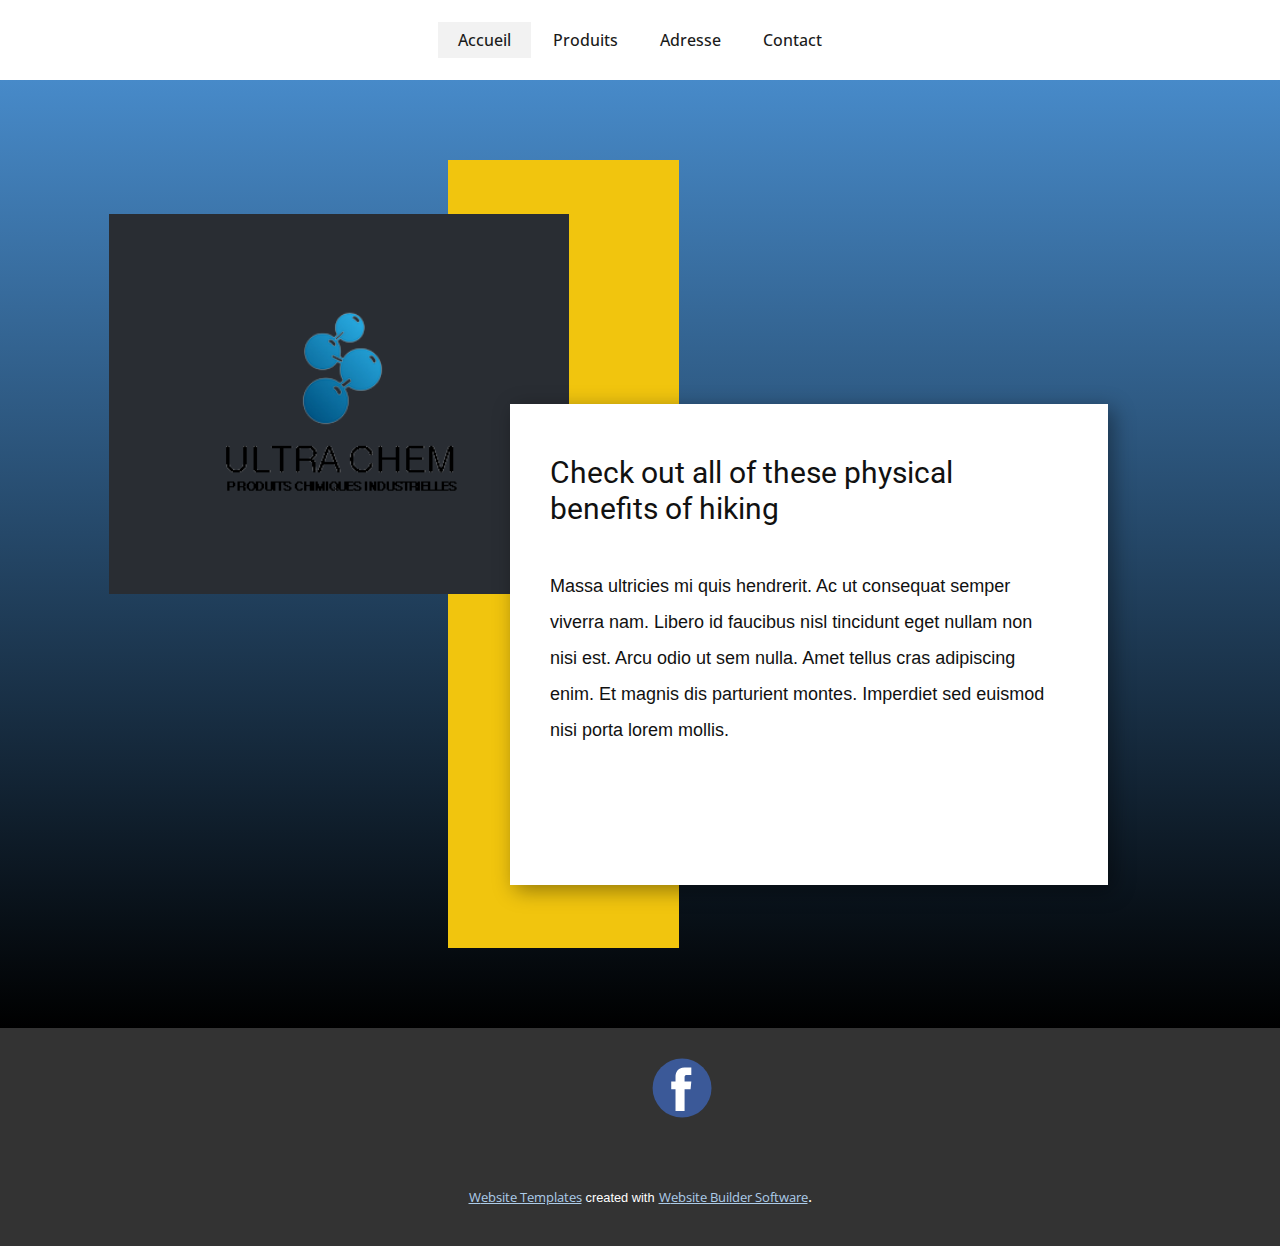
<file: index.html>
<!DOCTYPE html>
<html style="font-size: 16px;">
  <head>
    <meta name="viewport" content="width=device-width, initial-scale=1.0">
    <meta charset="utf-8">
    <meta name="keywords" content="ULTRACHEM">
    <meta name="description" content="">
    <meta name="page_type" content="np-template-header-footer-from-plugin">
    <title>Accueil</title>
    <link rel="stylesheet" href="nicepage.css" media="screen">
<link rel="stylesheet" href="Accueil.css" media="screen">
    <script class="u-script" type="text/javascript" src="jquery.js" defer=""></script>
    <script class="u-script" type="text/javascript" src="nicepage.js" defer=""></script>
    <meta name="generator" content="Nicepage 3.19.4, nicepage.com">
    <link id="u-theme-google-font" rel="stylesheet" href="https://fonts.googleapis.com/css?family=Roboto:100,100i,300,300i,400,400i,500,500i,700,700i,900,900i|Open+Sans:300,300i,400,400i,600,600i,700,700i,800,800i">
    
    
    <script type="application/ld+json">{
		"@context": "http://schema.org",
		"@type": "Organization",
		"name": "",
		"sameAs": [
				"https://www.facebook.com/ULTRA-CHEM-105262901746393"
		]
}</script>
    <meta name="theme-color" content="#478ac9">
    <meta property="og:title" content="Accueil">
    <meta property="og:type" content="website">
  </head>
  <body data-home-page="Accueil.html" data-home-page-title="Accueil" class="u-body"><header class="u-clearfix u-header u-header" id="sec-2581"><div class="u-clearfix u-sheet u-valign-middle u-sheet-1">
        <nav class="u-menu u-menu-dropdown u-offcanvas u-menu-1" data-responsive-from="MD">
          <div class="menu-collapse" style="font-size: 1rem; letter-spacing: 0px; font-weight: 500;">
            <a class="u-button-style u-custom-active-border-color u-custom-active-color u-custom-border u-custom-border-color u-custom-borders u-custom-hover-border-color u-custom-hover-color u-custom-left-right-menu-spacing u-custom-padding-bottom u-custom-text-active-color u-custom-text-color u-custom-text-hover-color u-custom-top-bottom-menu-spacing u-nav-link u-text-active-palette-1-base u-text-hover-palette-2-base" href="#" style="font-size: calc(1em + 8px);">
              <svg><use xmlns:xlink="http://www.w3.org/1999/xlink" xlink:href="#menu-hamburger"></use></svg>
              <svg version="1.1" xmlns="http://www.w3.org/2000/svg" xmlns:xlink="http://www.w3.org/1999/xlink"><defs><symbol id="menu-hamburger" viewBox="0 0 16 16" style="width: 16px; height: 16px;"><rect y="1" width="16" height="2"></rect><rect y="7" width="16" height="2"></rect><rect y="13" width="16" height="2"></rect>
</symbol>
</defs></svg>
            </a>
          </div>
          <div class="u-custom-menu u-nav-container">
            <ul class="u-nav u-spacing-2 u-unstyled u-nav-1"><li class="u-nav-item"><a class="u-active-grey-5 u-border-active-palette-1-base u-border-hover-palette-1-base u-border-no-left u-border-no-right u-border-no-top u-button-style u-hover-grey-10 u-nav-link u-text-active-grey-90 u-text-grey-90 u-text-hover-grey-90" href="Accueil.html" style="padding: 10px 20px;">Accueil</a>
</li><li class="u-nav-item"><a class="u-active-grey-5 u-border-active-palette-1-base u-border-hover-palette-1-base u-border-no-left u-border-no-right u-border-no-top u-button-style u-hover-grey-10 u-nav-link u-text-active-grey-90 u-text-grey-90 u-text-hover-grey-90" href="Produits.html" style="padding: 10px 20px;">Produits</a>
</li><li class="u-nav-item"><a class="u-active-grey-5 u-border-active-palette-1-base u-border-hover-palette-1-base u-border-no-left u-border-no-right u-border-no-top u-button-style u-hover-grey-10 u-nav-link u-text-active-grey-90 u-text-grey-90 u-text-hover-grey-90" href="Adresse.html" style="padding: 10px 20px;">Adresse</a>
</li><li class="u-nav-item"><a class="u-active-grey-5 u-border-active-palette-1-base u-border-hover-palette-1-base u-border-no-left u-border-no-right u-border-no-top u-button-style u-hover-grey-10 u-nav-link u-text-active-grey-90 u-text-grey-90 u-text-hover-grey-90" href="Contact.html" style="padding: 10px 20px;">Contact</a>
</li></ul>
          </div>
          <div class="u-custom-menu u-nav-container-collapse">
            <div class="u-black u-container-style u-inner-container-layout u-opacity u-opacity-95 u-sidenav">
              <div class="u-sidenav-overflow">
                <div class="u-menu-close"></div>
                <ul class="u-align-center u-nav u-popupmenu-items u-unstyled u-nav-2"><li class="u-nav-item"><a class="u-button-style u-nav-link" href="Accueil.html" style="padding: 10px 0px;">Accueil</a>
</li><li class="u-nav-item"><a class="u-button-style u-nav-link" href="Produits.html" style="padding: 10px 0px;">Produits</a>
</li><li class="u-nav-item"><a class="u-button-style u-nav-link" href="Adresse.html" style="padding: 10px 0px;">Adresse</a>
</li><li class="u-nav-item"><a class="u-button-style u-nav-link" href="Contact.html" style="padding: 10px 0px;">Contact</a>
</li></ul>
              </div>
            </div>
            <div class="u-black u-menu-overlay u-opacity u-opacity-70"></div>
          </div>
        </nav>
      </div></header>
    <section class="u-clearfix u-gradient u-valign-top-md u-section-1" id="carousel_fb03">
      <div class="u-clearfix u-sheet u-valign-middle-sm u-sheet-1">
        <div class="u-palette-3-base u-shape u-shape-rectangle u-shape-1"></div>
        <div class="u-align-left u-container-style u-group u-palette-5-dark-3 u-group-1">
          <div class="u-container-layout u-valign-middle u-container-layout-1">
            <img class="u-image u-image-default u-image-1" src="images/logo_ultra-removebg-preview.png" alt="" data-image-width="265" data-image-height="169">
          </div>
        </div>
        <div class="u-align-left u-container-style u-group u-white u-group-2">
          <div class="u-container-layout u-container-layout-2">
            <h3 class="u-text u-text-1">Check out all of these physical benefits of hiking</h3>
            <p class="u-text u-text-2">Massa ultricies mi quis hendrerit. Ac ut consequat semper viverra nam. Libero id faucibus nisl tincidunt eget nullam non nisi est. Arcu odio ut sem nulla. Amet tellus cras adipiscing enim. Et magnis dis parturient montes. Imperdiet sed euismod nisi porta lorem mollis.</p>
          </div>
        </div>
      </div>
    </section>
    
    
    <footer class="u-clearfix u-footer u-grey-80" id="sec-1eed"><div class="u-clearfix u-sheet u-valign-middle u-sheet-1">
        <div class="u-align-left u-social-icons u-spacing-64 u-social-icons-1">
          <a class="u-social-url" title="facebook" target="_blank" href="https://www.facebook.com/ULTRA-CHEM-105262901746393"><span class="u-icon u-icon-circle u-social-facebook u-social-icon u-icon-1"><svg class="u-svg-link" preserveAspectRatio="xMidYMin slice" viewBox="0 0 112 112" style=""><use xmlns:xlink="http://www.w3.org/1999/xlink" xlink:href="#svg-0f8c"></use></svg><svg class="u-svg-content" viewBox="0 0 112 112" x="0" y="0" id="svg-0f8c"><circle fill="currentColor" cx="56.1" cy="56.1" r="55"></circle><path fill="#FFFFFF" d="M73.5,31.6h-9.1c-1.4,0-3.6,0.8-3.6,3.9v8.5h12.6L72,58.3H60.8v40.8H43.9V58.3h-8V43.9h8v-9.2
            c0-6.7,3.1-17,17-17h12.5v13.9H73.5z"></path></svg></span>
          </a>
        </div>
      </div></footer>
    <section class="u-backlink u-clearfix u-grey-80">
      <a class="u-link" href="https://nicepage.com/website-templates" target="_blank">
        <span>Website Templates</span>
      </a>
      <p class="u-text">
        <span>created with</span>
      </p>
      <a class="u-link" href="https://nicepage.com/" target="_blank">
        <span>Website Builder Software</span>
      </a>. 
    </section>
  </body>
</html>
</file>
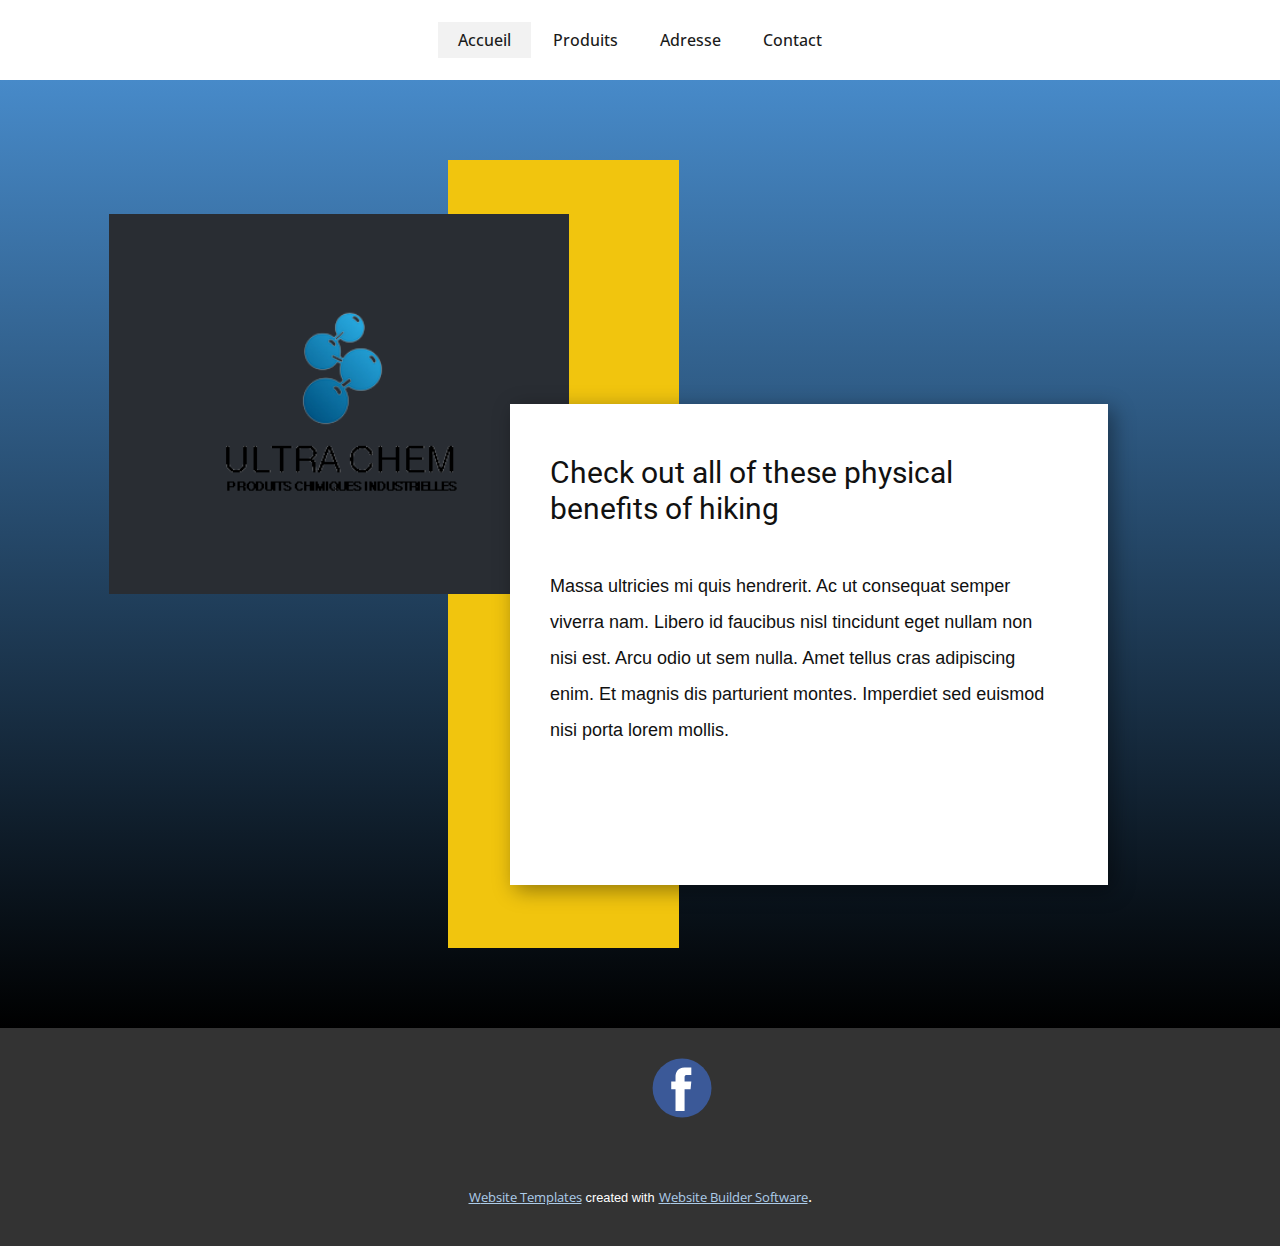
<file: Accueil.html>
<!DOCTYPE html>
<html style="font-size: 16px;">
  <head>
    <meta name="viewport" content="width=device-width, initial-scale=1.0">
    <meta charset="utf-8">
    <meta name="keywords" content="ULTRACHEM">
    <meta name="description" content="">
    <meta name="page_type" content="np-template-header-footer-from-plugin">
    <title>Accueil</title>
    <link rel="stylesheet" href="nicepage.css" media="screen">
<link rel="stylesheet" href="Accueil.css" media="screen">
    <script class="u-script" type="text/javascript" src="jquery.js" defer=""></script>
    <script class="u-script" type="text/javascript" src="nicepage.js" defer=""></script>
    <meta name="generator" content="Nicepage 3.19.4, nicepage.com">
    <link id="u-theme-google-font" rel="stylesheet" href="https://fonts.googleapis.com/css?family=Roboto:100,100i,300,300i,400,400i,500,500i,700,700i,900,900i|Open+Sans:300,300i,400,400i,600,600i,700,700i,800,800i">
    
    
    <script type="application/ld+json">{
		"@context": "http://schema.org",
		"@type": "Organization",
		"name": "",
		"sameAs": [
				"https://www.facebook.com/ULTRA-CHEM-105262901746393"
		]
}</script>
    <meta name="theme-color" content="#478ac9">
    <meta property="og:title" content="Accueil">
    <meta property="og:type" content="website">
  </head>
  <body class="u-body"><header class="u-clearfix u-header u-header" id="sec-2581"><div class="u-clearfix u-sheet u-valign-middle u-sheet-1">
        <nav class="u-menu u-menu-dropdown u-offcanvas u-menu-1" data-responsive-from="MD">
          <div class="menu-collapse" style="font-size: 1rem; letter-spacing: 0px; font-weight: 500;">
            <a class="u-button-style u-custom-active-border-color u-custom-active-color u-custom-border u-custom-border-color u-custom-borders u-custom-hover-border-color u-custom-hover-color u-custom-left-right-menu-spacing u-custom-padding-bottom u-custom-text-active-color u-custom-text-color u-custom-text-hover-color u-custom-top-bottom-menu-spacing u-nav-link u-text-active-palette-1-base u-text-hover-palette-2-base" href="#" style="font-size: calc(1em + 8px);">
              <svg><use xmlns:xlink="http://www.w3.org/1999/xlink" xlink:href="#menu-hamburger"></use></svg>
              <svg version="1.1" xmlns="http://www.w3.org/2000/svg" xmlns:xlink="http://www.w3.org/1999/xlink"><defs><symbol id="menu-hamburger" viewBox="0 0 16 16" style="width: 16px; height: 16px;"><rect y="1" width="16" height="2"></rect><rect y="7" width="16" height="2"></rect><rect y="13" width="16" height="2"></rect>
</symbol>
</defs></svg>
            </a>
          </div>
          <div class="u-custom-menu u-nav-container">
            <ul class="u-nav u-spacing-2 u-unstyled u-nav-1"><li class="u-nav-item"><a class="u-active-grey-5 u-border-active-palette-1-base u-border-hover-palette-1-base u-border-no-left u-border-no-right u-border-no-top u-button-style u-hover-grey-10 u-nav-link u-text-active-grey-90 u-text-grey-90 u-text-hover-grey-90" href="Accueil.html" style="padding: 10px 20px;">Accueil</a>
</li><li class="u-nav-item"><a class="u-active-grey-5 u-border-active-palette-1-base u-border-hover-palette-1-base u-border-no-left u-border-no-right u-border-no-top u-button-style u-hover-grey-10 u-nav-link u-text-active-grey-90 u-text-grey-90 u-text-hover-grey-90" href="Produits.html" style="padding: 10px 20px;">Produits</a>
</li><li class="u-nav-item"><a class="u-active-grey-5 u-border-active-palette-1-base u-border-hover-palette-1-base u-border-no-left u-border-no-right u-border-no-top u-button-style u-hover-grey-10 u-nav-link u-text-active-grey-90 u-text-grey-90 u-text-hover-grey-90" href="Adresse.html" style="padding: 10px 20px;">Adresse</a>
</li><li class="u-nav-item"><a class="u-active-grey-5 u-border-active-palette-1-base u-border-hover-palette-1-base u-border-no-left u-border-no-right u-border-no-top u-button-style u-hover-grey-10 u-nav-link u-text-active-grey-90 u-text-grey-90 u-text-hover-grey-90" href="Contact.html" style="padding: 10px 20px;">Contact</a>
</li></ul>
          </div>
          <div class="u-custom-menu u-nav-container-collapse">
            <div class="u-black u-container-style u-inner-container-layout u-opacity u-opacity-95 u-sidenav">
              <div class="u-sidenav-overflow">
                <div class="u-menu-close"></div>
                <ul class="u-align-center u-nav u-popupmenu-items u-unstyled u-nav-2"><li class="u-nav-item"><a class="u-button-style u-nav-link" href="Accueil.html" style="padding: 10px 0px;">Accueil</a>
</li><li class="u-nav-item"><a class="u-button-style u-nav-link" href="Produits.html" style="padding: 10px 0px;">Produits</a>
</li><li class="u-nav-item"><a class="u-button-style u-nav-link" href="Adresse.html" style="padding: 10px 0px;">Adresse</a>
</li><li class="u-nav-item"><a class="u-button-style u-nav-link" href="Contact.html" style="padding: 10px 0px;">Contact</a>
</li></ul>
              </div>
            </div>
            <div class="u-black u-menu-overlay u-opacity u-opacity-70"></div>
          </div>
        </nav>
      </div></header>
    <section class="u-clearfix u-gradient u-valign-top-md u-section-1" id="carousel_fb03">
      <div class="u-clearfix u-sheet u-valign-middle-sm u-sheet-1">
        <div class="u-palette-3-base u-shape u-shape-rectangle u-shape-1"></div>
        <div class="u-align-left u-container-style u-group u-palette-5-dark-3 u-group-1">
          <div class="u-container-layout u-valign-middle u-container-layout-1">
            <img class="u-image u-image-default u-image-1" src="images/logo_ultra-removebg-preview.png" alt="" data-image-width="265" data-image-height="169">
          </div>
        </div>
        <div class="u-align-left u-container-style u-group u-white u-group-2">
          <div class="u-container-layout u-container-layout-2">
            <h3 class="u-text u-text-1">Check out all of these physical benefits of hiking</h3>
            <p class="u-text u-text-2">Massa ultricies mi quis hendrerit. Ac ut consequat semper viverra nam. Libero id faucibus nisl tincidunt eget nullam non nisi est. Arcu odio ut sem nulla. Amet tellus cras adipiscing enim. Et magnis dis parturient montes. Imperdiet sed euismod nisi porta lorem mollis.</p>
          </div>
        </div>
      </div>
    </section>
    
    
    <footer class="u-clearfix u-footer u-grey-80" id="sec-1eed"><div class="u-clearfix u-sheet u-valign-middle u-sheet-1">
        <div class="u-align-left u-social-icons u-spacing-64 u-social-icons-1">
          <a class="u-social-url" title="facebook" target="_blank" href="https://www.facebook.com/ULTRA-CHEM-105262901746393"><span class="u-icon u-icon-circle u-social-facebook u-social-icon u-icon-1"><svg class="u-svg-link" preserveAspectRatio="xMidYMin slice" viewBox="0 0 112 112" style=""><use xmlns:xlink="http://www.w3.org/1999/xlink" xlink:href="#svg-0f8c"></use></svg><svg class="u-svg-content" viewBox="0 0 112 112" x="0" y="0" id="svg-0f8c"><circle fill="currentColor" cx="56.1" cy="56.1" r="55"></circle><path fill="#FFFFFF" d="M73.5,31.6h-9.1c-1.4,0-3.6,0.8-3.6,3.9v8.5h12.6L72,58.3H60.8v40.8H43.9V58.3h-8V43.9h8v-9.2
            c0-6.7,3.1-17,17-17h12.5v13.9H73.5z"></path></svg></span>
          </a>
        </div>
      </div></footer>
    <section class="u-backlink u-clearfix u-grey-80">
      <a class="u-link" href="https://nicepage.com/website-templates" target="_blank">
        <span>Website Templates</span>
      </a>
      <p class="u-text">
        <span>created with</span>
      </p>
      <a class="u-link" href="https://nicepage.com/" target="_blank">
        <span>Website Builder Software</span>
      </a>. 
    </section>
  </body>
</html>
</file>
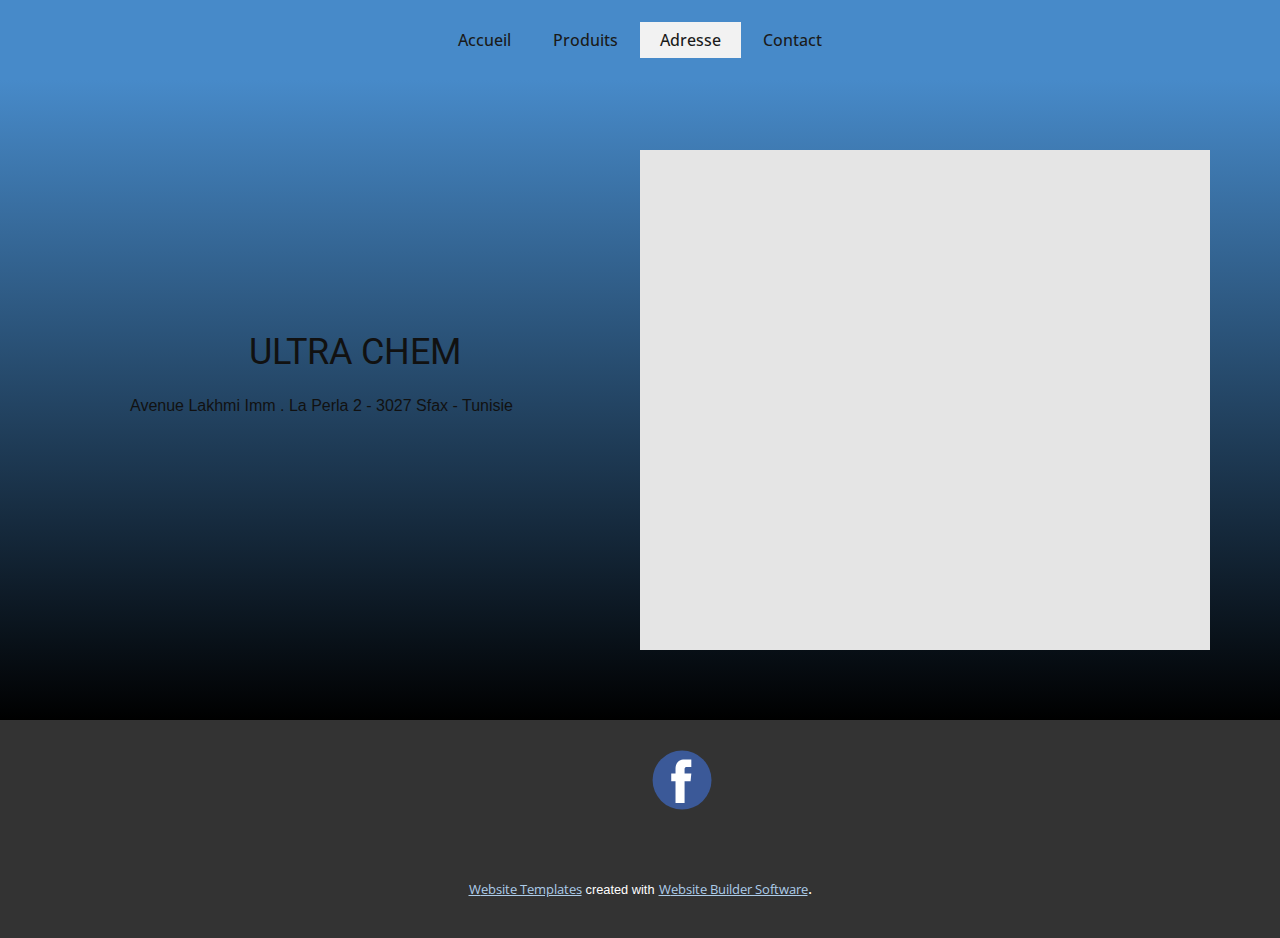
<file: Adresse.html>
<!DOCTYPE html>
<html style="font-size: 16px;">
  <head>
    <meta name="viewport" content="width=device-width, initial-scale=1.0">
    <meta charset="utf-8">
    <meta name="keywords" content="ULTRA CHEM">
    <meta name="description" content="">
    <meta name="page_type" content="np-template-header-footer-from-plugin">
    <title>Adresse</title>
    <link rel="stylesheet" href="nicepage.css" media="screen">
<link rel="stylesheet" href="Adresse.css" media="screen">
    <script class="u-script" type="text/javascript" src="jquery.js" defer=""></script>
    <script class="u-script" type="text/javascript" src="nicepage.js" defer=""></script>
    <meta name="generator" content="Nicepage 3.19.4, nicepage.com">
    <link id="u-theme-google-font" rel="stylesheet" href="https://fonts.googleapis.com/css?family=Roboto:100,100i,300,300i,400,400i,500,500i,700,700i,900,900i|Open+Sans:300,300i,400,400i,600,600i,700,700i,800,800i">
    
    
    <script type="application/ld+json">{
		"@context": "http://schema.org",
		"@type": "Organization",
		"name": "",
		"sameAs": [
				"https://www.facebook.com/ULTRA-CHEM-105262901746393"
		]
}</script>
    <meta name="theme-color" content="#478ac9">
    <meta property="og:title" content="Adresse">
    <meta property="og:type" content="website">
  </head>
  <body class="u-body u-palette-1-base"><header class="u-clearfix u-header u-header" id="sec-2581"><div class="u-clearfix u-sheet u-valign-middle u-sheet-1">
        <nav class="u-menu u-menu-dropdown u-offcanvas u-menu-1" data-responsive-from="MD">
          <div class="menu-collapse" style="font-size: 1rem; letter-spacing: 0px; font-weight: 500;">
            <a class="u-button-style u-custom-active-border-color u-custom-active-color u-custom-border u-custom-border-color u-custom-borders u-custom-hover-border-color u-custom-hover-color u-custom-left-right-menu-spacing u-custom-padding-bottom u-custom-text-active-color u-custom-text-color u-custom-text-hover-color u-custom-top-bottom-menu-spacing u-nav-link u-text-active-palette-1-base u-text-hover-palette-2-base" href="#" style="font-size: calc(1em + 8px);">
              <svg><use xmlns:xlink="http://www.w3.org/1999/xlink" xlink:href="#menu-hamburger"></use></svg>
              <svg version="1.1" xmlns="http://www.w3.org/2000/svg" xmlns:xlink="http://www.w3.org/1999/xlink"><defs><symbol id="menu-hamburger" viewBox="0 0 16 16" style="width: 16px; height: 16px;"><rect y="1" width="16" height="2"></rect><rect y="7" width="16" height="2"></rect><rect y="13" width="16" height="2"></rect>
</symbol>
</defs></svg>
            </a>
          </div>
          <div class="u-custom-menu u-nav-container">
            <ul class="u-nav u-spacing-2 u-unstyled u-nav-1"><li class="u-nav-item"><a class="u-active-grey-5 u-border-active-palette-1-base u-border-hover-palette-1-base u-border-no-left u-border-no-right u-border-no-top u-button-style u-hover-grey-10 u-nav-link u-text-active-grey-90 u-text-grey-90 u-text-hover-grey-90" href="Accueil.html" style="padding: 10px 20px;">Accueil</a>
</li><li class="u-nav-item"><a class="u-active-grey-5 u-border-active-palette-1-base u-border-hover-palette-1-base u-border-no-left u-border-no-right u-border-no-top u-button-style u-hover-grey-10 u-nav-link u-text-active-grey-90 u-text-grey-90 u-text-hover-grey-90" href="Produits.html" style="padding: 10px 20px;">Produits</a>
</li><li class="u-nav-item"><a class="u-active-grey-5 u-border-active-palette-1-base u-border-hover-palette-1-base u-border-no-left u-border-no-right u-border-no-top u-button-style u-hover-grey-10 u-nav-link u-text-active-grey-90 u-text-grey-90 u-text-hover-grey-90" href="Adresse.html" style="padding: 10px 20px;">Adresse</a>
</li><li class="u-nav-item"><a class="u-active-grey-5 u-border-active-palette-1-base u-border-hover-palette-1-base u-border-no-left u-border-no-right u-border-no-top u-button-style u-hover-grey-10 u-nav-link u-text-active-grey-90 u-text-grey-90 u-text-hover-grey-90" href="Contact.html" style="padding: 10px 20px;">Contact</a>
</li></ul>
          </div>
          <div class="u-custom-menu u-nav-container-collapse">
            <div class="u-black u-container-style u-inner-container-layout u-opacity u-opacity-95 u-sidenav">
              <div class="u-sidenav-overflow">
                <div class="u-menu-close"></div>
                <ul class="u-align-center u-nav u-popupmenu-items u-unstyled u-nav-2"><li class="u-nav-item"><a class="u-button-style u-nav-link" href="Accueil.html" style="padding: 10px 0px;">Accueil</a>
</li><li class="u-nav-item"><a class="u-button-style u-nav-link" href="Produits.html" style="padding: 10px 0px;">Produits</a>
</li><li class="u-nav-item"><a class="u-button-style u-nav-link" href="Adresse.html" style="padding: 10px 0px;">Adresse</a>
</li><li class="u-nav-item"><a class="u-button-style u-nav-link" href="Contact.html" style="padding: 10px 0px;">Contact</a>
</li></ul>
              </div>
            </div>
            <div class="u-black u-menu-overlay u-opacity u-opacity-70"></div>
          </div>
        </nav>
      </div></header>
    <section class="u-clearfix u-gradient u-section-1" id="sec-1571">
      <div class="u-clearfix u-sheet u-sheet-1">
        <div class="u-clearfix u-expanded-width u-layout-wrap u-layout-wrap-1">
          <div class="u-layout">
            <div class="u-layout-row">
              <div class="u-container-style u-layout-cell u-left-cell u-size-30 u-layout-cell-1">
                <div class="u-container-layout u-container-layout-1">
                  <h2 class="u-align-center u-text u-text-1">ULTRA CHEM</h2>
                  <p class="u-align-left u-text u-text-2">Avenue Lakhmi Imm . La Perla 2 - 3027 Sfax - Tunisie</p>
                </div>
              </div>
              <div class="u-container-style u-layout-cell u-right-cell u-size-30 u-layout-cell-2">
                <div class="u-container-layout u-container-layout-2">
                  <div class="u-expanded u-grey-10 u-map">
                    <div class="embed-responsive">
                      <iframe class="embed-responsive-item" src="//maps.google.com/maps?output=embed&amp;q=Tunis%20%2C%20sfax%20%2C%20route%20de%20gabes&amp;t=m" data-map="[base64]"></iframe>
                    </div>
                  </div>
                </div>
              </div>
            </div>
          </div>
        </div>
      </div>
    </section>
    
    
    <footer class="u-clearfix u-footer u-grey-80" id="sec-1eed"><div class="u-clearfix u-sheet u-valign-middle u-sheet-1">
        <div class="u-align-left u-social-icons u-spacing-64 u-social-icons-1">
          <a class="u-social-url" title="facebook" target="_blank" href="https://www.facebook.com/ULTRA-CHEM-105262901746393"><span class="u-icon u-icon-circle u-social-facebook u-social-icon u-icon-1"><svg class="u-svg-link" preserveAspectRatio="xMidYMin slice" viewBox="0 0 112 112" style=""><use xmlns:xlink="http://www.w3.org/1999/xlink" xlink:href="#svg-0f8c"></use></svg><svg class="u-svg-content" viewBox="0 0 112 112" x="0" y="0" id="svg-0f8c"><circle fill="currentColor" cx="56.1" cy="56.1" r="55"></circle><path fill="#FFFFFF" d="M73.5,31.6h-9.1c-1.4,0-3.6,0.8-3.6,3.9v8.5h12.6L72,58.3H60.8v40.8H43.9V58.3h-8V43.9h8v-9.2
            c0-6.7,3.1-17,17-17h12.5v13.9H73.5z"></path></svg></span>
          </a>
        </div>
      </div></footer>
    <section class="u-backlink u-clearfix u-grey-80">
      <a class="u-link" href="https://nicepage.com/website-templates" target="_blank">
        <span>Website Templates</span>
      </a>
      <p class="u-text">
        <span>created with</span>
      </p>
      <a class="u-link" href="https://nicepage.com/" target="_blank">
        <span>Website Builder Software</span>
      </a>. 
    </section>
  </body>
</html>
</file>
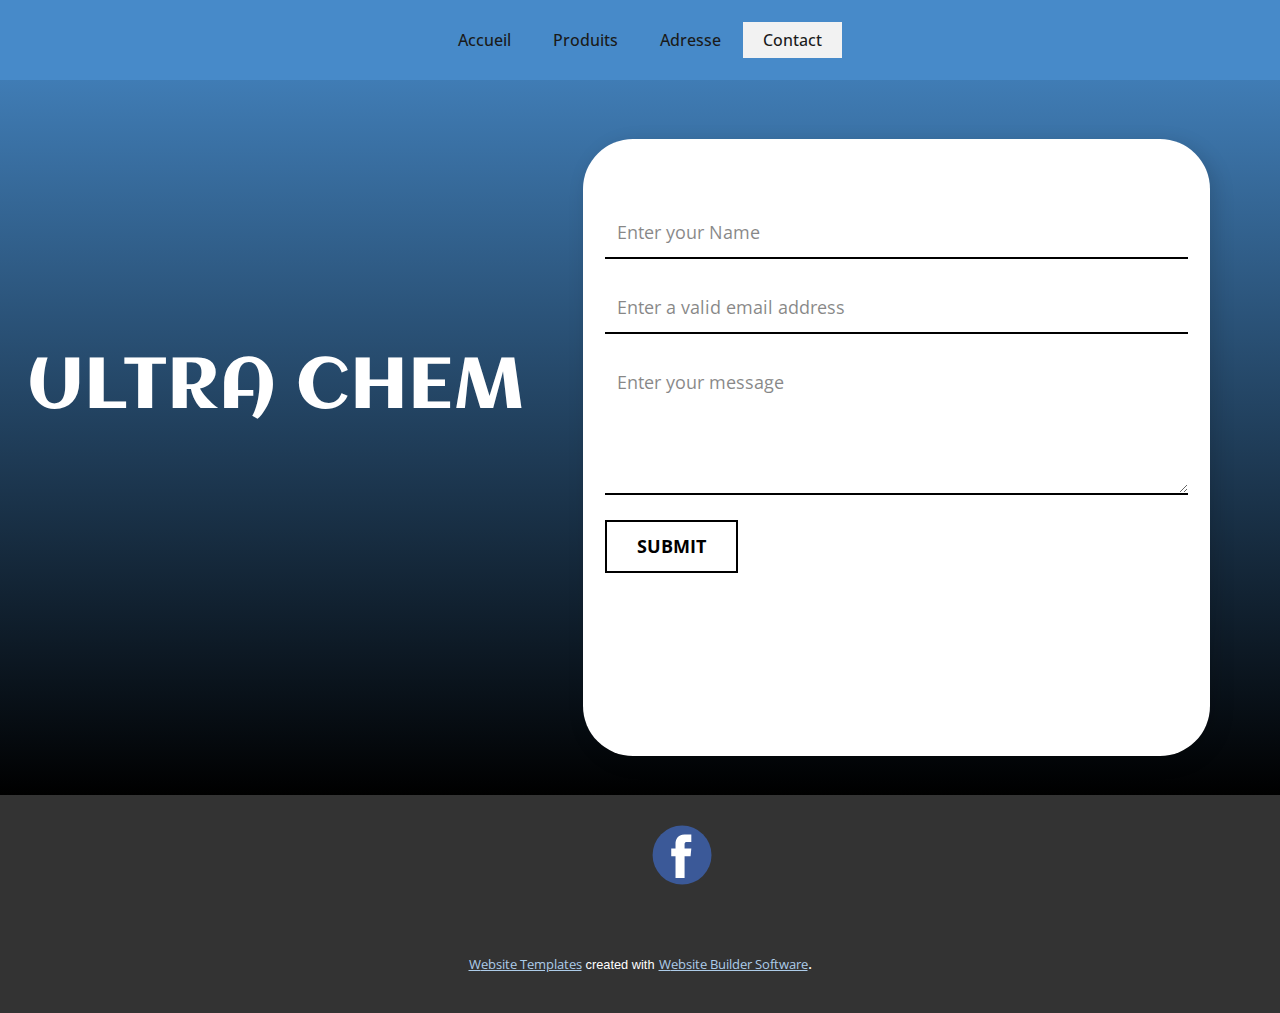
<file: Contact.html>
<!DOCTYPE html>
<html style="font-size: 16px;">
  <head>
    <meta name="viewport" content="width=device-width, initial-scale=1.0">
    <meta charset="utf-8">
    <meta name="keywords" content="Contact us, Follow us">
    <meta name="description" content="">
    <meta name="page_type" content="np-template-header-footer-from-plugin">
    <title>Contact</title>
    <link rel="stylesheet" href="nicepage.css" media="screen">
<link rel="stylesheet" href="Contact.css" media="screen">
    <script class="u-script" type="text/javascript" src="jquery.js" defer=""></script>
    <script class="u-script" type="text/javascript" src="nicepage.js" defer=""></script>
    <meta name="generator" content="Nicepage 3.19.4, nicepage.com">
    <link id="u-theme-google-font" rel="stylesheet" href="https://fonts.googleapis.com/css?family=Roboto:100,100i,300,300i,400,400i,500,500i,700,700i,900,900i|Open+Sans:300,300i,400,400i,600,600i,700,700i,800,800i">
    <link id="u-page-google-font" rel="stylesheet" href="https://fonts.googleapis.com/css?family=Aclonica:400">
    
    
    <script type="application/ld+json">{
		"@context": "http://schema.org",
		"@type": "Organization",
		"name": "",
		"sameAs": [
				"https://www.facebook.com/ULTRA-CHEM-105262901746393"
		]
}</script>
    <meta name="theme-color" content="#478ac9">
    <meta property="og:title" content="Contact">
    <meta property="og:type" content="website">
  </head>
  <body class="u-body u-overlap"><header class="u-clearfix u-header u-header" id="sec-2581"><div class="u-clearfix u-sheet u-valign-middle u-sheet-1">
        <nav class="u-menu u-menu-dropdown u-offcanvas u-menu-1" data-responsive-from="MD">
          <div class="menu-collapse" style="font-size: 1rem; letter-spacing: 0px; font-weight: 500;">
            <a class="u-button-style u-custom-active-border-color u-custom-active-color u-custom-border u-custom-border-color u-custom-borders u-custom-hover-border-color u-custom-hover-color u-custom-left-right-menu-spacing u-custom-padding-bottom u-custom-text-active-color u-custom-text-color u-custom-text-hover-color u-custom-top-bottom-menu-spacing u-nav-link u-text-active-palette-1-base u-text-hover-palette-2-base" href="#" style="font-size: calc(1em + 8px);">
              <svg><use xmlns:xlink="http://www.w3.org/1999/xlink" xlink:href="#menu-hamburger"></use></svg>
              <svg version="1.1" xmlns="http://www.w3.org/2000/svg" xmlns:xlink="http://www.w3.org/1999/xlink"><defs><symbol id="menu-hamburger" viewBox="0 0 16 16" style="width: 16px; height: 16px;"><rect y="1" width="16" height="2"></rect><rect y="7" width="16" height="2"></rect><rect y="13" width="16" height="2"></rect>
</symbol>
</defs></svg>
            </a>
          </div>
          <div class="u-custom-menu u-nav-container">
            <ul class="u-nav u-spacing-2 u-unstyled u-nav-1"><li class="u-nav-item"><a class="u-active-grey-5 u-border-active-palette-1-base u-border-hover-palette-1-base u-border-no-left u-border-no-right u-border-no-top u-button-style u-hover-grey-10 u-nav-link u-text-active-grey-90 u-text-grey-90 u-text-hover-grey-90" href="Accueil.html" style="padding: 10px 20px;">Accueil</a>
</li><li class="u-nav-item"><a class="u-active-grey-5 u-border-active-palette-1-base u-border-hover-palette-1-base u-border-no-left u-border-no-right u-border-no-top u-button-style u-hover-grey-10 u-nav-link u-text-active-grey-90 u-text-grey-90 u-text-hover-grey-90" href="Produits.html" style="padding: 10px 20px;">Produits</a>
</li><li class="u-nav-item"><a class="u-active-grey-5 u-border-active-palette-1-base u-border-hover-palette-1-base u-border-no-left u-border-no-right u-border-no-top u-button-style u-hover-grey-10 u-nav-link u-text-active-grey-90 u-text-grey-90 u-text-hover-grey-90" href="Adresse.html" style="padding: 10px 20px;">Adresse</a>
</li><li class="u-nav-item"><a class="u-active-grey-5 u-border-active-palette-1-base u-border-hover-palette-1-base u-border-no-left u-border-no-right u-border-no-top u-button-style u-hover-grey-10 u-nav-link u-text-active-grey-90 u-text-grey-90 u-text-hover-grey-90" href="Contact.html" style="padding: 10px 20px;">Contact</a>
</li></ul>
          </div>
          <div class="u-custom-menu u-nav-container-collapse">
            <div class="u-black u-container-style u-inner-container-layout u-opacity u-opacity-95 u-sidenav">
              <div class="u-sidenav-overflow">
                <div class="u-menu-close"></div>
                <ul class="u-align-center u-nav u-popupmenu-items u-unstyled u-nav-2"><li class="u-nav-item"><a class="u-button-style u-nav-link" href="Accueil.html" style="padding: 10px 0px;">Accueil</a>
</li><li class="u-nav-item"><a class="u-button-style u-nav-link" href="Produits.html" style="padding: 10px 0px;">Produits</a>
</li><li class="u-nav-item"><a class="u-button-style u-nav-link" href="Adresse.html" style="padding: 10px 0px;">Adresse</a>
</li><li class="u-nav-item"><a class="u-button-style u-nav-link" href="Contact.html" style="padding: 10px 0px;">Contact</a>
</li></ul>
              </div>
            </div>
            <div class="u-black u-menu-overlay u-opacity u-opacity-70"></div>
          </div>
        </nav>
      </div></header>
    <section class="u-clearfix u-expanded-width-xl u-gradient u-section-1" id="carousel_b54d">
      <div class="u-clearfix u-sheet u-sheet-1">
        <div class="u-clearfix u-expanded-width u-gutter-0 u-layout-wrap u-layout-wrap-1">
          <div class="u-gutter-0 u-layout">
            <div class="u-layout-row">
              <div class="u-size-27">
                <div class="u-layout-col">
                  <div class="u-align-left-lg u-align-left-md u-align-left-xl u-align-right-sm u-align-right-xs u-container-style u-layout-cell u-left-cell u-shape-rectangle u-size-60 u-layout-cell-1">
                    <div class="u-container-layout u-container-layout-1">
                      <h2 class="u-custom-font u-text u-text-white u-text-1">ULTRA CHEM</h2>
                    </div>
                  </div>
                </div>
              </div>
              <div class="u-size-33">
                <div class="u-layout-row">
                  <div class="u-align-left u-container-style u-layout-cell u-radius-50 u-right-cell u-shape-round u-size-60 u-white u-layout-cell-2">
                    <div class="u-container-layout u-container-layout-2">
                      <div class="u-expanded-width u-form u-form-1">
                        <form action="#" method="POST" class="u-clearfix u-form-spacing-24 u-form-vertical u-inner-form" style="padding: 0px;" source="custom" name="form">
                          <div class="u-form-group u-form-name">
                            <label for="name-3b9a" class="u-form-control-hidden u-label" wfd-invisible="true">Name</label>
                            <input type="text" placeholder="Enter your Name" id="name-3b9a" name="name" class="u-border-2 u-border-black u-border-no-left u-border-no-right u-border-no-top u-input u-input-rectangle u-input-1" required="">
                          </div>
                          <div class="u-form-email u-form-group">
                            <label for="email-3b9a" class="u-form-control-hidden u-label" wfd-invisible="true">Email</label>
                            <input type="email" placeholder="Enter a valid email address" id="email-3b9a" name="email" class="u-border-2 u-border-black u-border-no-left u-border-no-right u-border-no-top u-input u-input-rectangle u-input-2" required="">
                          </div>
                          <div class="u-form-group u-form-message">
                            <label for="message-3b9a" class="u-form-control-hidden u-label" wfd-invisible="true">Message</label>
                            <textarea placeholder="Enter your message" rows="4" cols="50" id="message-3b9a" name="message" class="u-border-2 u-border-black u-border-no-left u-border-no-right u-border-no-top u-input u-input-rectangle u-input-3" required=""></textarea>
                          </div>
                          <div class="u-align-left u-form-group u-form-submit">
                            <a href="#" class="u-border-2 u-border-black u-btn u-btn-submit u-button-style u-hover-black u-none u-text-black u-btn-1">Submit</a>
                            <input type="submit" value="submit" class="u-form-control-hidden" wfd-invisible="true">
                          </div>
                          <div class="u-form-send-message u-form-send-success" wfd-invisible="true"> Thank you! Your message has been sent. </div>
                          <div class="u-form-send-error u-form-send-message" wfd-invisible="true"> Unable to send your message. Please fix errors then try again. </div>
                          <input type="hidden" value="" name="recaptchaResponse" wfd-invisible="true">
                        </form>
                      </div>
                    </div>
                  </div>
                </div>
              </div>
            </div>
          </div>
        </div>
      </div>
    </section>
    <style class="u-overlap-style">.u-overlap:not(.u-sticky-scroll) .u-header {
background-color: #478ac9 !important
}</style>
    
    
    <footer class="u-clearfix u-footer u-grey-80" id="sec-1eed"><div class="u-clearfix u-sheet u-valign-middle u-sheet-1">
        <div class="u-align-left u-social-icons u-spacing-64 u-social-icons-1">
          <a class="u-social-url" title="facebook" target="_blank" href="https://www.facebook.com/ULTRA-CHEM-105262901746393"><span class="u-icon u-icon-circle u-social-facebook u-social-icon u-icon-1"><svg class="u-svg-link" preserveAspectRatio="xMidYMin slice" viewBox="0 0 112 112" style=""><use xmlns:xlink="http://www.w3.org/1999/xlink" xlink:href="#svg-0f8c"></use></svg><svg class="u-svg-content" viewBox="0 0 112 112" x="0" y="0" id="svg-0f8c"><circle fill="currentColor" cx="56.1" cy="56.1" r="55"></circle><path fill="#FFFFFF" d="M73.5,31.6h-9.1c-1.4,0-3.6,0.8-3.6,3.9v8.5h12.6L72,58.3H60.8v40.8H43.9V58.3h-8V43.9h8v-9.2
            c0-6.7,3.1-17,17-17h12.5v13.9H73.5z"></path></svg></span>
          </a>
        </div>
      </div></footer>
    <section class="u-backlink u-clearfix u-grey-80">
      <a class="u-link" href="https://nicepage.com/website-templates" target="_blank">
        <span>Website Templates</span>
      </a>
      <p class="u-text">
        <span>created with</span>
      </p>
      <a class="u-link" href="https://nicepage.com/" target="_blank">
        <span>Website Builder Software</span>
      </a>. 
    </section>
  </body>
</html>
</file>
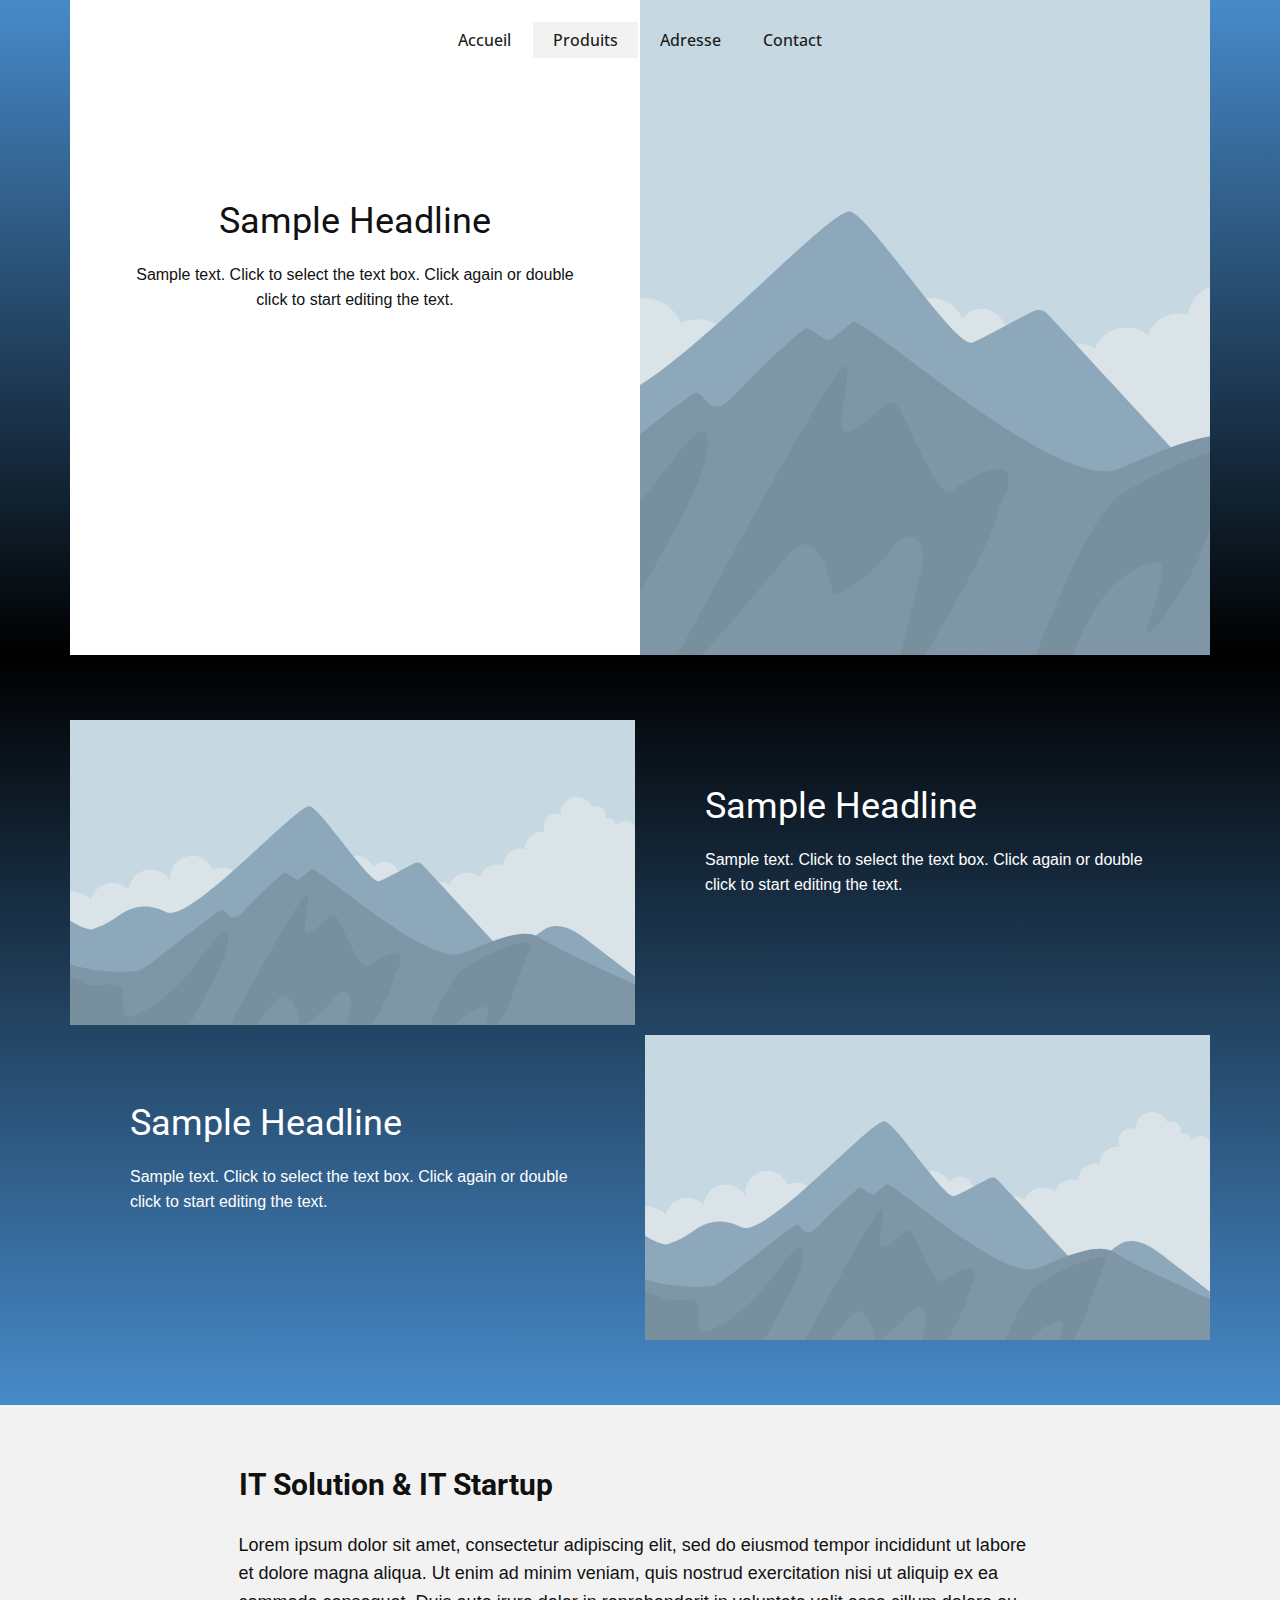
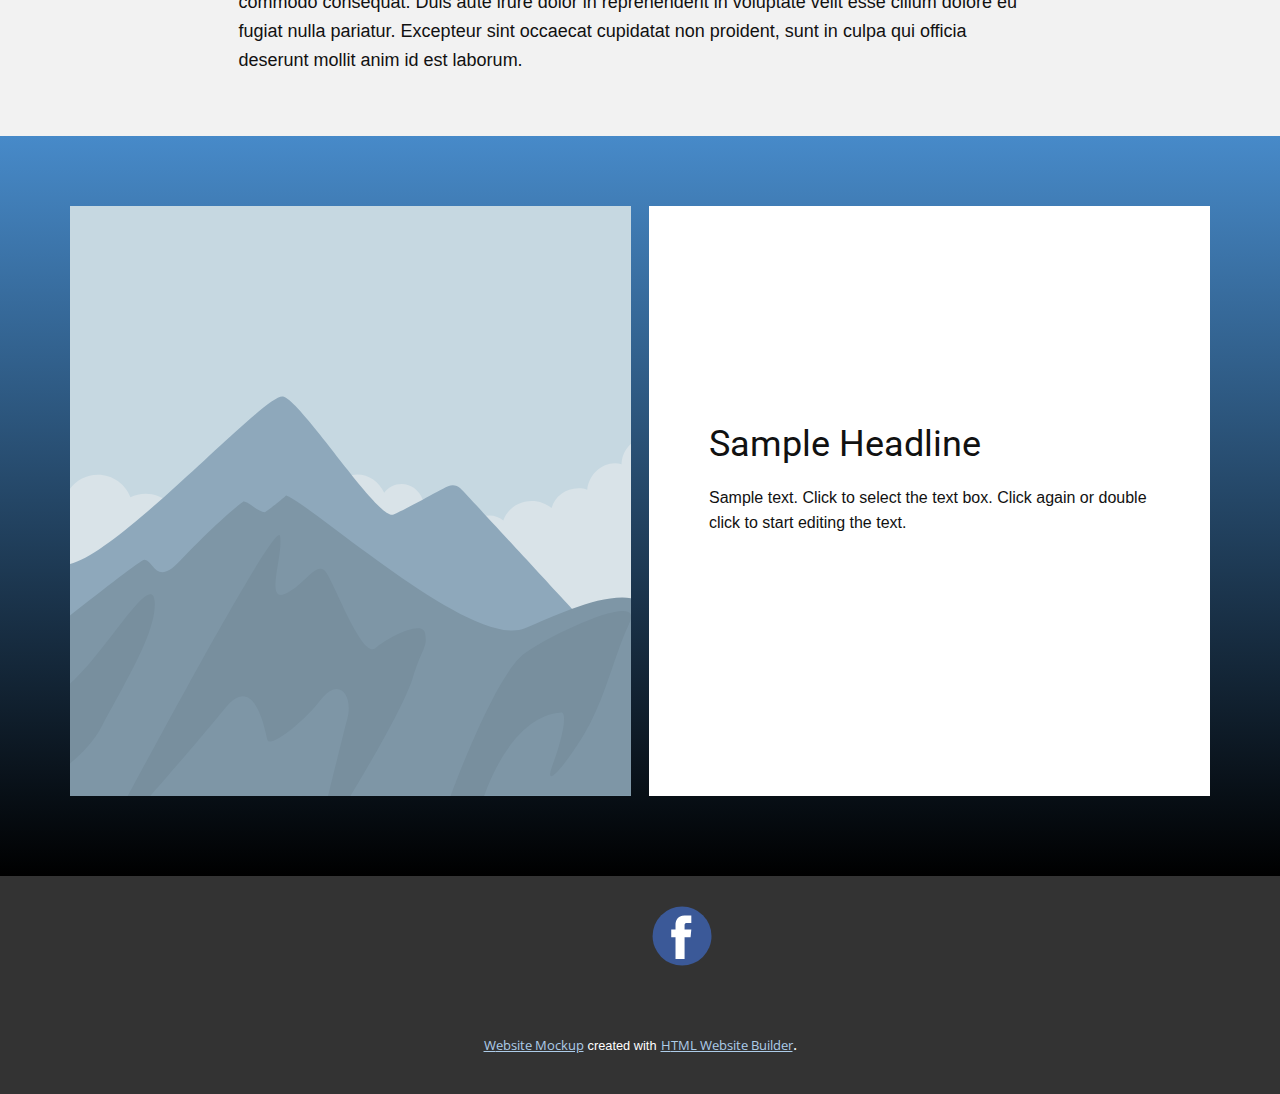
<file: Produits.html>
<!DOCTYPE html>
<html style="font-size: 16px;">
  <head>
    <meta name="viewport" content="width=device-width, initial-scale=1.0">
    <meta charset="utf-8">
    <meta name="keywords" content="INTUITIVE">
    <meta name="description" content="">
    <meta name="page_type" content="np-template-header-footer-from-plugin">
    <title>Produits</title>
    <link rel="stylesheet" href="nicepage.css" media="screen">
<link rel="stylesheet" href="Produits.css" media="screen">
    <script class="u-script" type="text/javascript" src="jquery.js" defer=""></script>
    <script class="u-script" type="text/javascript" src="nicepage.js" defer=""></script>
    <meta name="generator" content="Nicepage 3.19.4, nicepage.com">
    <link id="u-theme-google-font" rel="stylesheet" href="https://fonts.googleapis.com/css?family=Roboto:100,100i,300,300i,400,400i,500,500i,700,700i,900,900i|Open+Sans:300,300i,400,400i,600,600i,700,700i,800,800i">
    
    
    
    
    
    <script type="application/ld+json">{
		"@context": "http://schema.org",
		"@type": "Organization",
		"name": "",
		"sameAs": [
				"https://www.facebook.com/ULTRA-CHEM-105262901746393"
		]
}</script>
    <meta name="theme-color" content="#478ac9">
    <meta property="og:title" content="Produits">
    <meta property="og:type" content="website">
  </head>
  <body class="u-body u-overlap"><header class="u-clearfix u-header u-header" id="sec-2581"><div class="u-clearfix u-sheet u-valign-middle u-sheet-1">
        <nav class="u-menu u-menu-dropdown u-offcanvas u-menu-1" data-responsive-from="MD">
          <div class="menu-collapse" style="font-size: 1rem; letter-spacing: 0px; font-weight: 500;">
            <a class="u-button-style u-custom-active-border-color u-custom-active-color u-custom-border u-custom-border-color u-custom-borders u-custom-hover-border-color u-custom-hover-color u-custom-left-right-menu-spacing u-custom-padding-bottom u-custom-text-active-color u-custom-text-color u-custom-text-hover-color u-custom-top-bottom-menu-spacing u-nav-link u-text-active-palette-1-base u-text-hover-palette-2-base" href="#" style="font-size: calc(1em + 8px);">
              <svg><use xmlns:xlink="http://www.w3.org/1999/xlink" xlink:href="#menu-hamburger"></use></svg>
              <svg version="1.1" xmlns="http://www.w3.org/2000/svg" xmlns:xlink="http://www.w3.org/1999/xlink"><defs><symbol id="menu-hamburger" viewBox="0 0 16 16" style="width: 16px; height: 16px;"><rect y="1" width="16" height="2"></rect><rect y="7" width="16" height="2"></rect><rect y="13" width="16" height="2"></rect>
</symbol>
</defs></svg>
            </a>
          </div>
          <div class="u-custom-menu u-nav-container">
            <ul class="u-nav u-spacing-2 u-unstyled u-nav-1"><li class="u-nav-item"><a class="u-active-grey-5 u-border-active-palette-1-base u-border-hover-palette-1-base u-border-no-left u-border-no-right u-border-no-top u-button-style u-hover-grey-10 u-nav-link u-text-active-grey-90 u-text-grey-90 u-text-hover-grey-90" href="Accueil.html" style="padding: 10px 20px;">Accueil</a>
</li><li class="u-nav-item"><a class="u-active-grey-5 u-border-active-palette-1-base u-border-hover-palette-1-base u-border-no-left u-border-no-right u-border-no-top u-button-style u-hover-grey-10 u-nav-link u-text-active-grey-90 u-text-grey-90 u-text-hover-grey-90" href="Produits.html" style="padding: 10px 20px;">Produits</a>
</li><li class="u-nav-item"><a class="u-active-grey-5 u-border-active-palette-1-base u-border-hover-palette-1-base u-border-no-left u-border-no-right u-border-no-top u-button-style u-hover-grey-10 u-nav-link u-text-active-grey-90 u-text-grey-90 u-text-hover-grey-90" href="Adresse.html" style="padding: 10px 20px;">Adresse</a>
</li><li class="u-nav-item"><a class="u-active-grey-5 u-border-active-palette-1-base u-border-hover-palette-1-base u-border-no-left u-border-no-right u-border-no-top u-button-style u-hover-grey-10 u-nav-link u-text-active-grey-90 u-text-grey-90 u-text-hover-grey-90" href="Contact.html" style="padding: 10px 20px;">Contact</a>
</li></ul>
          </div>
          <div class="u-custom-menu u-nav-container-collapse">
            <div class="u-black u-container-style u-inner-container-layout u-opacity u-opacity-95 u-sidenav">
              <div class="u-sidenav-overflow">
                <div class="u-menu-close"></div>
                <ul class="u-align-center u-nav u-popupmenu-items u-unstyled u-nav-2"><li class="u-nav-item"><a class="u-button-style u-nav-link" href="Accueil.html" style="padding: 10px 0px;">Accueil</a>
</li><li class="u-nav-item"><a class="u-button-style u-nav-link" href="Produits.html" style="padding: 10px 0px;">Produits</a>
</li><li class="u-nav-item"><a class="u-button-style u-nav-link" href="Adresse.html" style="padding: 10px 0px;">Adresse</a>
</li><li class="u-nav-item"><a class="u-button-style u-nav-link" href="Contact.html" style="padding: 10px 0px;">Contact</a>
</li></ul>
              </div>
            </div>
            <div class="u-black u-menu-overlay u-opacity u-opacity-70"></div>
          </div>
        </nav>
      </div></header>
    <section class="u-clearfix u-gradient u-section-1" id="sec-7de1">
      <div class="u-clearfix u-sheet u-sheet-1">
        <div class="u-clearfix u-expanded-width u-gutter-0 u-layout-wrap u-layout-wrap-1">
          <div class="u-layout" style="">
            <div class="u-layout-row" style="">
              <div class="u-align-center u-container-style u-layout-cell u-left-cell u-size-30 u-size-xs-60 u-white u-layout-cell-1" src="">
                <div class="u-container-layout u-container-layout-1">
                  <h2 class="u-text u-text-1">Sample Headline</h2>
                  <p class="u-text u-text-2">Sample text. Click to select the text box. Click again or double click to start editing the text.</p>
                </div>
              </div>
              <div class="u-align-center u-container-style u-image u-layout-cell u-right-cell u-size-30 u-size-xs-60 u-image-1" src="" data-image-width="1080" data-image-height="1080">
                <div class="u-container-layout u-valign-middle u-container-layout-2" src=""></div>
              </div>
            </div>
          </div>
        </div>
      </div>
    </section>
    <section class="u-clearfix u-gradient u-section-2" id="sec-e503">
      <div class="u-clearfix u-sheet u-sheet-1">
        <div class="u-clearfix u-expanded-width u-gutter-10 u-layout-wrap u-layout-wrap-1">
          <div class="u-layout">
            <div class="u-layout-col">
              <div class="u-size-30">
                <div class="u-layout-row">
                  <div class="u-container-style u-image u-layout-cell u-left-cell u-size-30 u-image-1" src="" data-image-width="1080" data-image-height="1080">
                    <div class="u-container-layout u-valign-middle u-container-layout-1"></div>
                  </div>
                  <div class="u-align-left u-container-style u-layout-cell u-right-cell u-size-30 u-layout-cell-2">
                    <div class="u-container-layout u-container-layout-2">
                      <h2 class="u-text u-text-body-alt-color u-text-1">Sample Headline</h2>
                      <p class="u-text u-text-white u-text-2">Sample text. Click to select the text box. Click again or double click to start editing the text.</p>
                    </div>
                  </div>
                </div>
              </div>
              <div class="u-size-30">
                <div class="u-layout-row">
                  <div class="u-align-left u-container-style u-layout-cell u-left-cell u-size-30 u-layout-cell-3">
                    <div class="u-container-layout u-container-layout-3">
                      <h2 class="u-text u-text-white u-text-3">Sample Headline</h2>
                      <p class="u-text u-text-white u-text-4">Sample text. Click to select the text box. Click again or double click to start editing the text.</p>
                    </div>
                  </div>
                  <div class="u-container-style u-image u-layout-cell u-right-cell u-size-30 u-image-2" src="" data-image-width="1080" data-image-height="1080">
                    <div class="u-container-layout u-valign-middle u-container-layout-4"></div>
                  </div>
                </div>
              </div>
            </div>
          </div>
        </div>
      </div>
    </section>
    <section class="u-clearfix u-grey-5 u-section-3" id="sec-8b2a">
      <div class="u-clearfix u-sheet u-valign-middle u-sheet-1">
        <h3 class="u-text u-text-1">IT Solution &amp; IT Startup</h3>
        <p class="u-text u-text-2">Lorem ipsum dolor sit amet, consectetur adipiscing elit, sed do eiusmod 
tempor incididunt ut labore et dolore magna aliqua. Ut enim ad minim 
veniam, quis nostrud exercitation  nisi ut aliquip ex ea 
commodo consequat. Duis aute irure dolor in reprehenderit in voluptate 
velit esse cillum dolore eu fugiat nulla pariatur. Excepteur sint 
occaecat cupidatat non proident, sunt in culpa qui officia deserunt 
mollit anim id est laborum. </p>
      </div>
    </section>
    <section class="u-clearfix u-gradient u-section-4" id="sec-b9d0">
      <div class="u-clearfix u-sheet u-sheet-1">
        <div class="u-clearfix u-expanded-width u-gutter-18 u-layout-wrap u-layout-wrap-1">
          <div class="u-gutter-0 u-layout">
            <div class="u-layout-row">
              <div class="u-size-30 u-size-60-md">
                <div class="u-layout-row">
                  <div class="u-align-left u-container-style u-image u-layout-cell u-left-cell u-size-60 u-image-1" src="" data-image-width="1080" data-image-height="1080">
                    <div class="u-container-layout u-valign-middle u-container-layout-1" src=""></div>
                  </div>
                </div>
              </div>
              <div class="u-size-30 u-size-60-md">
                <div class="u-layout-col">
                  <div class="u-align-left u-container-style u-layout-cell u-right-cell u-size-60 u-white u-layout-cell-2" src="">
                    <div class="u-container-layout u-container-layout-2">
                      <h2 class="u-text u-text-1">Sample Headline</h2>
                      <p class="u-text u-text-2">Sample text. Click to select the text box. Click again or double click to start editing the text.</p>
                    </div>
                  </div>
                </div>
              </div>
            </div>
          </div>
        </div>
      </div>
    </section>
    
    
    <footer class="u-clearfix u-footer u-grey-80" id="sec-1eed"><div class="u-clearfix u-sheet u-valign-middle u-sheet-1">
        <div class="u-align-left u-social-icons u-spacing-64 u-social-icons-1">
          <a class="u-social-url" title="facebook" target="_blank" href="https://www.facebook.com/ULTRA-CHEM-105262901746393"><span class="u-icon u-icon-circle u-social-facebook u-social-icon u-icon-1"><svg class="u-svg-link" preserveAspectRatio="xMidYMin slice" viewBox="0 0 112 112" style=""><use xmlns:xlink="http://www.w3.org/1999/xlink" xlink:href="#svg-0f8c"></use></svg><svg class="u-svg-content" viewBox="0 0 112 112" x="0" y="0" id="svg-0f8c"><circle fill="currentColor" cx="56.1" cy="56.1" r="55"></circle><path fill="#FFFFFF" d="M73.5,31.6h-9.1c-1.4,0-3.6,0.8-3.6,3.9v8.5h12.6L72,58.3H60.8v40.8H43.9V58.3h-8V43.9h8v-9.2
            c0-6.7,3.1-17,17-17h12.5v13.9H73.5z"></path></svg></span>
          </a>
        </div>
      </div></footer>
    <section class="u-backlink u-clearfix u-grey-80">
      <a class="u-link" href="https://nicepage.com/website-mockup" target="_blank">
        <span>Website Mockup</span>
      </a>
      <p class="u-text">
        <span>created with</span>
      </p>
      <a class="u-link" href="https://nicepage.com/html-website-builder" target="_blank">
        <span>HTML Website Builder</span>
      </a>. 
    </section>
  </body>
</html>
</file>
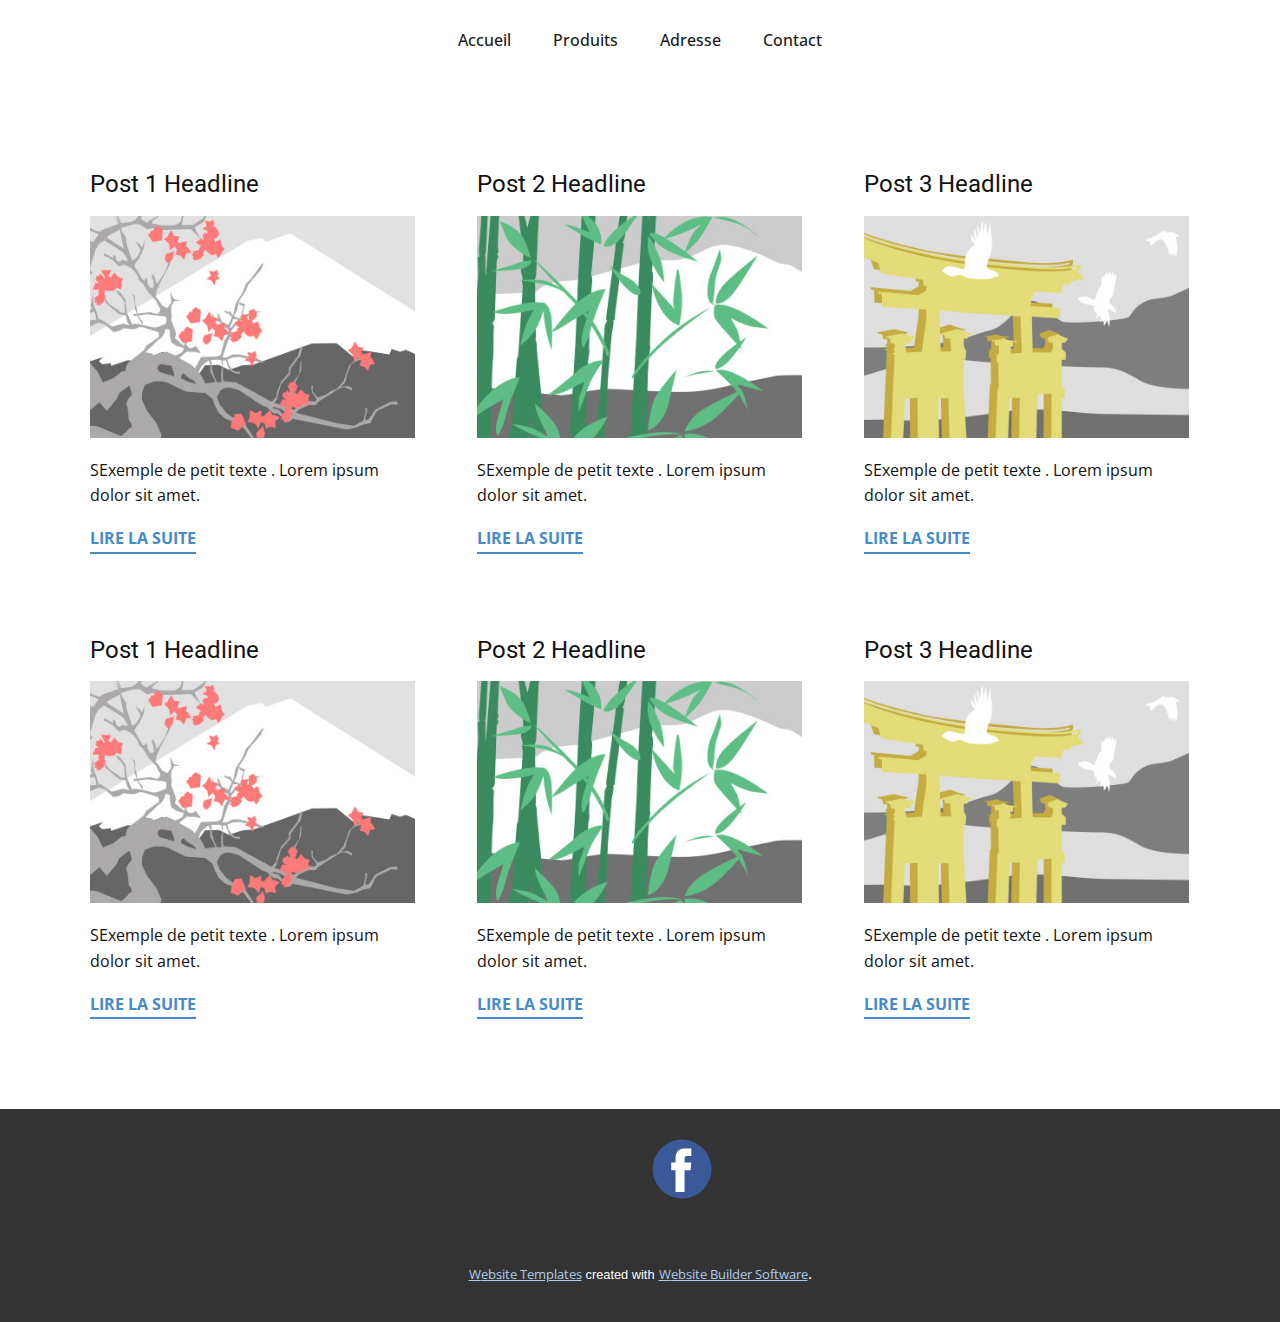
<file: blog/blog.html>
<html style="font-size: 16px;"><head>
    <meta name="viewport" content="width=device-width, initial-scale=1.0">
    <meta charset="utf-8">
    <meta name="keywords" content="">
    <meta name="description" content="">
    <meta name="page_type" content="np-template-header-footer-from-plugin">
    <title>Blog Template</title>
    <link rel="stylesheet" href="../nicepage.css" media="screen">
<link rel="stylesheet" href="../Blog-Template.css" media="screen">
    <script class="u-script" type="text/javascript" src="../jquery.js" defer=""></script>
    <script class="u-script" type="text/javascript" src="../nicepage.js" defer=""></script>
    <meta name="generator" content="Nicepage 3.19.4, nicepage.com">
    <link id="u-theme-google-font" rel="stylesheet" href="https://fonts.googleapis.com/css?family=Roboto:100,100i,300,300i,400,400i,500,500i,700,700i,900,900i|Open+Sans:300,300i,400,400i,600,600i,700,700i,800,800i">
    
    
    <script type="application/ld+json">{
		"@context": "http://schema.org",
		"@type": "Organization",
		"name": "",
		"sameAs": [
				"https://www.facebook.com/ULTRA-CHEM-105262901746393"
		]
}</script>
    <meta name="theme-color" content="#478ac9">
    <meta property="og:title" content="Blog Template">
    <meta property="og:type" content="website">
  </head>
  <body class="u-body"><header class="u-clearfix u-header u-header" id="sec-2581"><div class="u-clearfix u-sheet u-valign-middle u-sheet-1">
        <nav class="u-menu u-menu-dropdown u-offcanvas u-menu-1" data-responsive-from="MD">
          <div class="menu-collapse" style="font-size: 1rem; letter-spacing: 0px; font-weight: 500;">
            <a class="u-button-style u-custom-active-border-color u-custom-active-color u-custom-border u-custom-border-color u-custom-borders u-custom-hover-border-color u-custom-hover-color u-custom-left-right-menu-spacing u-custom-padding-bottom u-custom-text-active-color u-custom-text-color u-custom-text-hover-color u-custom-top-bottom-menu-spacing u-nav-link u-text-active-palette-1-base u-text-hover-palette-2-base" href="#" style="font-size: calc(1em + 8px);">
              <svg><use xmlns:xlink="http://www.w3.org/1999/xlink" xlink:href="#menu-hamburger"></use></svg>
              <svg version="1.1" xmlns="http://www.w3.org/2000/svg" xmlns:xlink="http://www.w3.org/1999/xlink"><defs><symbol id="menu-hamburger" viewBox="0 0 16 16" style="width: 16px; height: 16px;"><rect y="1" width="16" height="2"></rect><rect y="7" width="16" height="2"></rect><rect y="13" width="16" height="2"></rect>
</symbol>
</defs></svg>
            </a>
          </div>
          <div class="u-custom-menu u-nav-container">
            <ul class="u-nav u-spacing-2 u-unstyled u-nav-1"><li class="u-nav-item"><a class="u-active-grey-5 u-border-active-palette-1-base u-border-hover-palette-1-base u-border-no-left u-border-no-right u-border-no-top u-button-style u-hover-grey-10 u-nav-link u-text-active-grey-90 u-text-grey-90 u-text-hover-grey-90" href="../Accueil.html" style="padding: 10px 20px;">Accueil</a>
</li><li class="u-nav-item"><a class="u-active-grey-5 u-border-active-palette-1-base u-border-hover-palette-1-base u-border-no-left u-border-no-right u-border-no-top u-button-style u-hover-grey-10 u-nav-link u-text-active-grey-90 u-text-grey-90 u-text-hover-grey-90" href="../Produits.html" style="padding: 10px 20px;">Produits</a>
</li><li class="u-nav-item"><a class="u-active-grey-5 u-border-active-palette-1-base u-border-hover-palette-1-base u-border-no-left u-border-no-right u-border-no-top u-button-style u-hover-grey-10 u-nav-link u-text-active-grey-90 u-text-grey-90 u-text-hover-grey-90" href="../Adresse.html" style="padding: 10px 20px;">Adresse</a>
</li><li class="u-nav-item"><a class="u-active-grey-5 u-border-active-palette-1-base u-border-hover-palette-1-base u-border-no-left u-border-no-right u-border-no-top u-button-style u-hover-grey-10 u-nav-link u-text-active-grey-90 u-text-grey-90 u-text-hover-grey-90" href="../Contact.html" style="padding: 10px 20px;">Contact</a>
</li></ul>
          </div>
          <div class="u-custom-menu u-nav-container-collapse">
            <div class="u-black u-container-style u-inner-container-layout u-opacity u-opacity-95 u-sidenav">
              <div class="u-sidenav-overflow">
                <div class="u-menu-close"></div>
                <ul class="u-align-center u-nav u-popupmenu-items u-unstyled u-nav-2"><li class="u-nav-item"><a class="u-button-style u-nav-link" href="../Accueil.html" style="padding: 10px 0px;">Accueil</a>
</li><li class="u-nav-item"><a class="u-button-style u-nav-link" href="../Produits.html" style="padding: 10px 0px;">Produits</a>
</li><li class="u-nav-item"><a class="u-button-style u-nav-link" href="../Adresse.html" style="padding: 10px 0px;">Adresse</a>
</li><li class="u-nav-item"><a class="u-button-style u-nav-link" href="../Contact.html" style="padding: 10px 0px;">Contact</a>
</li></ul>
              </div>
            </div>
            <div class="u-black u-menu-overlay u-opacity u-opacity-70"></div>
          </div>
        </nav>
      </div></header>
    <section class="u-clearfix u-section-1" id="sec-d0d8">
      <div class="u-clearfix u-sheet u-valign-middle u-sheet-1"><!--blog--><!--blog_options_json--><!--{"type":"Recent","source":"","tags":"","count":""}--><!--/blog_options_json-->
        <div class="u-blog u-expanded-width u-repeater u-repeater-1"><!--blog_post-->
          <div class="u-blog-post u-container-style u-repeater-item u-white u-repeater-item-1">
            <div class="u-container-layout u-similar-container u-valign-top u-container-layout-1"><!--blog_post_header-->
              <h4 class="u-blog-control u-text u-text-1">
                <a class="u-post-header-link" href="../blog/post.html"><!--blog_post_header_content-->Post 1 Headline<!--/blog_post_header_content--></a>
              </h4><!--/blog_post_header--><!--blog_post_image-->
              <a class="u-post-header-link" href="../blog/post.html"><img alt="" class="u-blog-control u-expanded-width u-image u-image-default u-image-1" src="[data-uri]"></a><!--/blog_post_image--><!--blog_post_content-->
              <div class="u-blog-control u-post-content u-text u-text-2 fr-view">SExemple de petit texte . Lorem ipsum dolor sit amet.</div><!--/blog_post_content--><!--blog_post_readmore-->
              <a href="../blog/post.html" class="u-blog-control u-border-2 u-border-palette-1-base u-btn u-btn-rectangle u-button-style u-none u-btn-1"><!--blog_post_readmore_content-->Lire la suite<!--/blog_post_readmore_content--></a><!--/blog_post_readmore-->
            </div>
          </div><div class="u-blog-post u-container-style u-repeater-item u-video-cover u-white">
            <div class="u-container-layout u-similar-container u-valign-top u-container-layout-2"><!--blog_post_header-->
              <h4 class="u-blog-control u-text u-text-3">
                <a class="u-post-header-link" href="../blog/post-1.html"><!--blog_post_header_content-->Post 2 Headline<!--/blog_post_header_content--></a>
              </h4><!--/blog_post_header--><!--blog_post_image-->
              <a class="u-post-header-link" href="../blog/post-1.html"><img alt="" class="u-blog-control u-expanded-width u-image u-image-default u-image-2" src="[data-uri]"></a><!--/blog_post_image--><!--blog_post_content-->
              <div class="u-blog-control u-post-content u-text u-text-4 fr-view">SExemple de petit texte . Lorem ipsum dolor sit amet.</div><!--/blog_post_content--><!--blog_post_readmore-->
              <a href="../blog/post-1.html" class="u-blog-control u-border-2 u-border-palette-1-base u-btn u-btn-rectangle u-button-style u-none u-btn-2"><!--blog_post_readmore_content-->Lire la suite<!--/blog_post_readmore_content--></a><!--/blog_post_readmore-->
            </div>
          </div><div class="u-blog-post u-container-style u-repeater-item u-video-cover u-white">
            <div class="u-container-layout u-similar-container u-valign-top u-container-layout-3"><!--blog_post_header-->
              <h4 class="u-blog-control u-text u-text-5">
                <a class="u-post-header-link" href="../blog/post-2.html"><!--blog_post_header_content-->Post 3 Headline<!--/blog_post_header_content--></a>
              </h4><!--/blog_post_header--><!--blog_post_image-->
              <a class="u-post-header-link" href="../blog/post-2.html"><img alt="" class="u-blog-control u-expanded-width u-image u-image-default u-image-3" src="[data-uri]"></a><!--/blog_post_image--><!--blog_post_content-->
              <div class="u-blog-control u-post-content u-text u-text-6 fr-view">SExemple de petit texte . Lorem ipsum dolor sit amet.</div><!--/blog_post_content--><!--blog_post_readmore-->
              <a href="../blog/post-2.html" class="u-blog-control u-border-2 u-border-palette-1-base u-btn u-btn-rectangle u-button-style u-none u-btn-3"><!--blog_post_readmore_content-->Lire la suite<!--/blog_post_readmore_content--></a><!--/blog_post_readmore-->
            </div>
          </div><div class="u-blog-post u-container-style u-repeater-item u-white u-repeater-item-1">
            <div class="u-container-layout u-similar-container u-valign-top u-container-layout-1"><!--blog_post_header-->
              <h4 class="u-blog-control u-text u-text-1">
                <a class="u-post-header-link" href="../blog/post-3.html"><!--blog_post_header_content-->Post 1 Headline<!--/blog_post_header_content--></a>
              </h4><!--/blog_post_header--><!--blog_post_image-->
              <a class="u-post-header-link" href="../blog/post-3.html"><img alt="" class="u-blog-control u-expanded-width u-image u-image-default u-image-1" src="[data-uri]"></a><!--/blog_post_image--><!--blog_post_content-->
              <div class="u-blog-control u-post-content u-text u-text-2 fr-view">SExemple de petit texte . Lorem ipsum dolor sit amet.</div><!--/blog_post_content--><!--blog_post_readmore-->
              <a href="../blog/post-3.html" class="u-blog-control u-border-2 u-border-palette-1-base u-btn u-btn-rectangle u-button-style u-none u-btn-1"><!--blog_post_readmore_content-->Lire la suite<!--/blog_post_readmore_content--></a><!--/blog_post_readmore-->
            </div>
          </div><div class="u-blog-post u-container-style u-repeater-item u-video-cover u-white">
            <div class="u-container-layout u-similar-container u-valign-top u-container-layout-2"><!--blog_post_header-->
              <h4 class="u-blog-control u-text u-text-3">
                <a class="u-post-header-link" href="../blog/post-4.html"><!--blog_post_header_content-->Post 2 Headline<!--/blog_post_header_content--></a>
              </h4><!--/blog_post_header--><!--blog_post_image-->
              <a class="u-post-header-link" href="../blog/post-4.html"><img alt="" class="u-blog-control u-expanded-width u-image u-image-default u-image-2" src="[data-uri]"></a><!--/blog_post_image--><!--blog_post_content-->
              <div class="u-blog-control u-post-content u-text u-text-4 fr-view">SExemple de petit texte . Lorem ipsum dolor sit amet.</div><!--/blog_post_content--><!--blog_post_readmore-->
              <a href="../blog/post-4.html" class="u-blog-control u-border-2 u-border-palette-1-base u-btn u-btn-rectangle u-button-style u-none u-btn-2"><!--blog_post_readmore_content-->Lire la suite<!--/blog_post_readmore_content--></a><!--/blog_post_readmore-->
            </div>
          </div><div class="u-blog-post u-container-style u-repeater-item u-video-cover u-white">
            <div class="u-container-layout u-similar-container u-valign-top u-container-layout-3"><!--blog_post_header-->
              <h4 class="u-blog-control u-text u-text-5">
                <a class="u-post-header-link" href="../blog/post-5.html"><!--blog_post_header_content-->Post 3 Headline<!--/blog_post_header_content--></a>
              </h4><!--/blog_post_header--><!--blog_post_image-->
              <a class="u-post-header-link" href="../blog/post-5.html"><img alt="" class="u-blog-control u-expanded-width u-image u-image-default u-image-3" src="[data-uri]"></a><!--/blog_post_image--><!--blog_post_content-->
              <div class="u-blog-control u-post-content u-text u-text-6 fr-view">SExemple de petit texte . Lorem ipsum dolor sit amet.</div><!--/blog_post_content--><!--blog_post_readmore-->
              <a href="../blog/post-5.html" class="u-blog-control u-border-2 u-border-palette-1-base u-btn u-btn-rectangle u-button-style u-none u-btn-3"><!--blog_post_readmore_content-->Lire la suite<!--/blog_post_readmore_content--></a><!--/blog_post_readmore-->
            </div>
          </div><!--/blog_post--><!--blog_post-->
          <!--/blog_post--><!--blog_post-->
          <!--/blog_post-->
        </div><!--/blog-->
      </div>
    </section>
    
    
    <footer class="u-clearfix u-footer u-grey-80" id="sec-1eed"><div class="u-clearfix u-sheet u-valign-middle u-sheet-1">
        <div class="u-align-left u-social-icons u-spacing-64 u-social-icons-1">
          <a class="u-social-url" title="facebook" target="_blank" href="https://www.facebook.com/ULTRA-CHEM-105262901746393"><span class="u-icon u-icon-circle u-social-facebook u-social-icon u-icon-1"><svg class="u-svg-link" preserveAspectRatio="xMidYMin slice" viewBox="0 0 112 112" style=""><use xmlns:xlink="http://www.w3.org/1999/xlink" xlink:href="#svg-0f8c"></use></svg><svg class="u-svg-content" viewBox="0 0 112 112" x="0" y="0" id="svg-0f8c"><circle fill="currentColor" cx="56.1" cy="56.1" r="55"></circle><path fill="#FFFFFF" d="M73.5,31.6h-9.1c-1.4,0-3.6,0.8-3.6,3.9v8.5h12.6L72,58.3H60.8v40.8H43.9V58.3h-8V43.9h8v-9.2
            c0-6.7,3.1-17,17-17h12.5v13.9H73.5z"></path></svg></span>
          </a>
        </div>
      </div></footer>
    <section class="u-backlink u-clearfix u-grey-80">
      <a class="u-link" href="https://nicepage.com/website-templates" target="_blank">
        <span>Website Templates</span>
      </a>
      <p class="u-text">
        <span>created with</span>
      </p>
      <a class="u-link" href="https://nicepage.com/" target="_blank">
        <span>Website Builder Software</span>
      </a>. 
    </section>
  
</body></html>
</file>
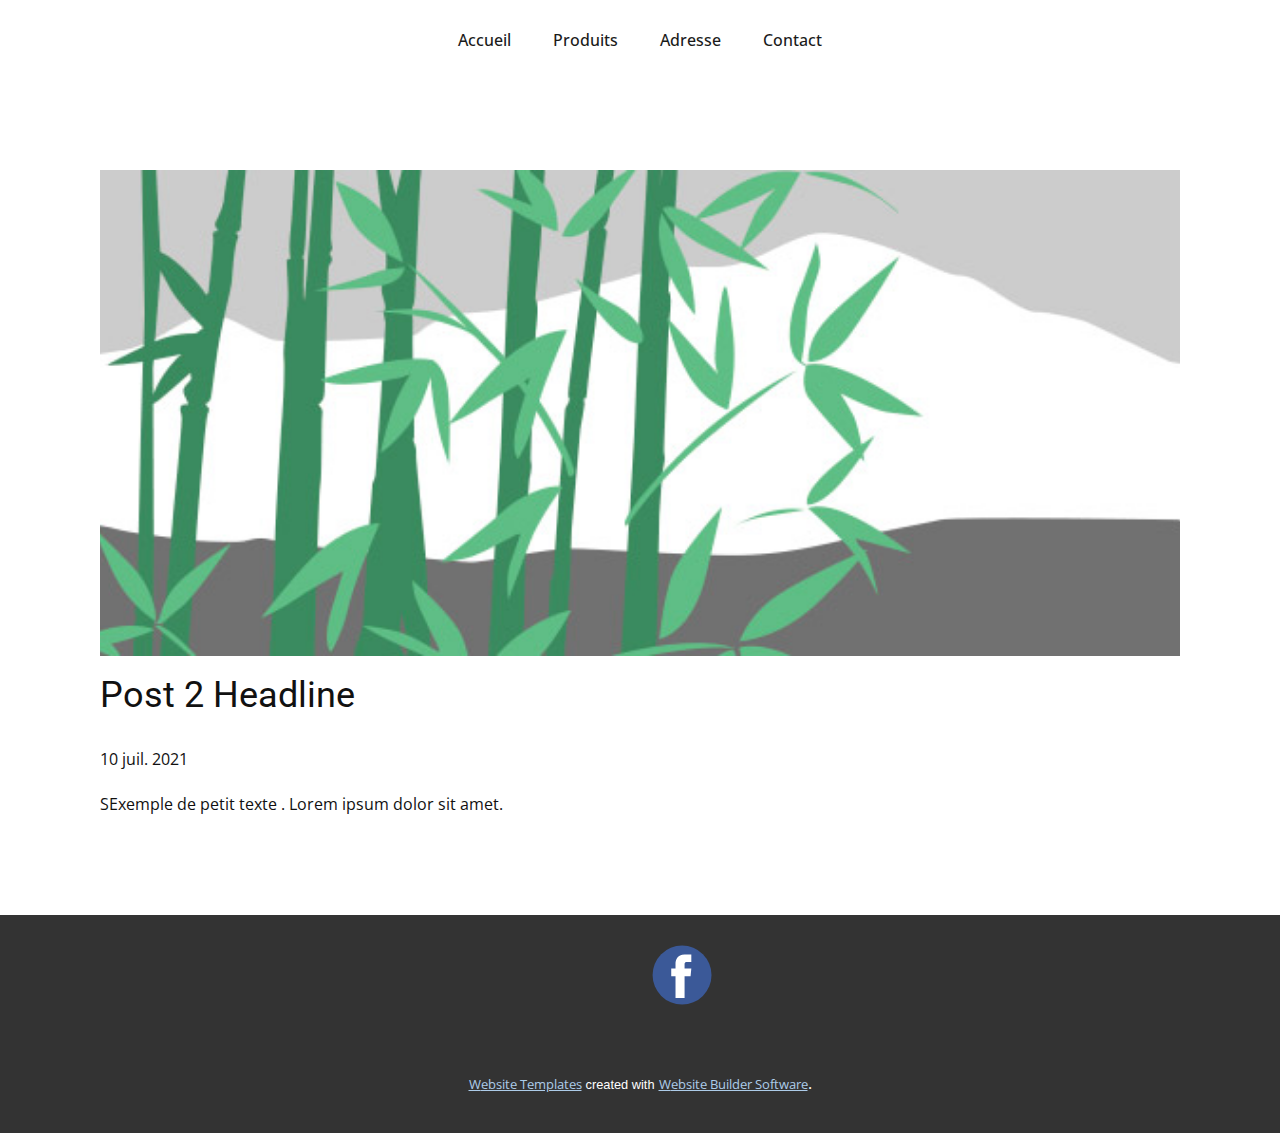
<file: blog/post-1.html>
<!doctype html>
<html style="font-size: 16px;"><head>
    <meta name="viewport" content="width=device-width, initial-scale=1.0">
    <meta charset="utf-8">
    <meta name="keywords" content="Post 1 Headline">
    <meta name="description" content="">
    <meta name="page_type" content="np-template-header-footer-from-plugin">
    <title>Post 2 Headline</title>
    <link rel="stylesheet" href="../nicepage.css" media="screen">
<link rel="stylesheet" href="../Post-Template.css" media="screen">
    <script class="u-script" type="text/javascript" src="../jquery.js" defer=""></script>
    <script class="u-script" type="text/javascript" src="../nicepage.js" defer=""></script>
    <meta name="generator" content="Nicepage 3.19.4, nicepage.com">
    <link id="u-theme-google-font" rel="stylesheet" href="https://fonts.googleapis.com/css?family=Roboto:100,100i,300,300i,400,400i,500,500i,700,700i,900,900i|Open+Sans:300,300i,400,400i,600,600i,700,700i,800,800i">
    
    
    <script type="application/ld+json">{
		"@context": "http://schema.org",
		"@type": "Organization",
		"name": "",
		"sameAs": [
				"https://www.facebook.com/ULTRA-CHEM-105262901746393"
		]
}</script>
    <meta name="theme-color" content="#478ac9">
    <meta property="og:title" content="Post Template">
    <meta property="og:type" content="website">
  </head>
  <body class="u-body"><header class="u-clearfix u-header u-header" id="sec-2581"><div class="u-clearfix u-sheet u-valign-middle u-sheet-1">
        <nav class="u-menu u-menu-dropdown u-offcanvas u-menu-1" data-responsive-from="MD">
          <div class="menu-collapse" style="font-size: 1rem; letter-spacing: 0px; font-weight: 500;">
            <a class="u-button-style u-custom-active-border-color u-custom-active-color u-custom-border u-custom-border-color u-custom-borders u-custom-hover-border-color u-custom-hover-color u-custom-left-right-menu-spacing u-custom-padding-bottom u-custom-text-active-color u-custom-text-color u-custom-text-hover-color u-custom-top-bottom-menu-spacing u-nav-link u-text-active-palette-1-base u-text-hover-palette-2-base" href="#" style="font-size: calc(1em + 8px);">
              <svg><use xmlns:xlink="http://www.w3.org/1999/xlink" xlink:href="#menu-hamburger"></use></svg>
              <svg version="1.1" xmlns="http://www.w3.org/2000/svg" xmlns:xlink="http://www.w3.org/1999/xlink"><defs><symbol id="menu-hamburger" viewBox="0 0 16 16" style="width: 16px; height: 16px;"><rect y="1" width="16" height="2"></rect><rect y="7" width="16" height="2"></rect><rect y="13" width="16" height="2"></rect>
</symbol>
</defs></svg>
            </a>
          </div>
          <div class="u-custom-menu u-nav-container">
            <ul class="u-nav u-spacing-2 u-unstyled u-nav-1"><li class="u-nav-item"><a class="u-active-grey-5 u-border-active-palette-1-base u-border-hover-palette-1-base u-border-no-left u-border-no-right u-border-no-top u-button-style u-hover-grey-10 u-nav-link u-text-active-grey-90 u-text-grey-90 u-text-hover-grey-90" href="../Accueil.html" style="padding: 10px 20px;">Accueil</a>
</li><li class="u-nav-item"><a class="u-active-grey-5 u-border-active-palette-1-base u-border-hover-palette-1-base u-border-no-left u-border-no-right u-border-no-top u-button-style u-hover-grey-10 u-nav-link u-text-active-grey-90 u-text-grey-90 u-text-hover-grey-90" href="../Produits.html" style="padding: 10px 20px;">Produits</a>
</li><li class="u-nav-item"><a class="u-active-grey-5 u-border-active-palette-1-base u-border-hover-palette-1-base u-border-no-left u-border-no-right u-border-no-top u-button-style u-hover-grey-10 u-nav-link u-text-active-grey-90 u-text-grey-90 u-text-hover-grey-90" href="../Adresse.html" style="padding: 10px 20px;">Adresse</a>
</li><li class="u-nav-item"><a class="u-active-grey-5 u-border-active-palette-1-base u-border-hover-palette-1-base u-border-no-left u-border-no-right u-border-no-top u-button-style u-hover-grey-10 u-nav-link u-text-active-grey-90 u-text-grey-90 u-text-hover-grey-90" href="../Contact.html" style="padding: 10px 20px;">Contact</a>
</li></ul>
          </div>
          <div class="u-custom-menu u-nav-container-collapse">
            <div class="u-black u-container-style u-inner-container-layout u-opacity u-opacity-95 u-sidenav">
              <div class="u-sidenav-overflow">
                <div class="u-menu-close"></div>
                <ul class="u-align-center u-nav u-popupmenu-items u-unstyled u-nav-2"><li class="u-nav-item"><a class="u-button-style u-nav-link" href="../Accueil.html" style="padding: 10px 0px;">Accueil</a>
</li><li class="u-nav-item"><a class="u-button-style u-nav-link" href="../Produits.html" style="padding: 10px 0px;">Produits</a>
</li><li class="u-nav-item"><a class="u-button-style u-nav-link" href="../Adresse.html" style="padding: 10px 0px;">Adresse</a>
</li><li class="u-nav-item"><a class="u-button-style u-nav-link" href="../Contact.html" style="padding: 10px 0px;">Contact</a>
</li></ul>
              </div>
            </div>
            <div class="u-black u-menu-overlay u-opacity u-opacity-70"></div>
          </div>
        </nav>
      </div></header>
    <section class="u-align-center u-clearfix u-section-1" id="sec-ef6f">
      <div class="u-clearfix u-sheet u-valign-middle-md u-valign-middle-sm u-valign-middle-xs u-sheet-1"><!--post_details--><!--post_details_options_json--><!--{"source":""}--><!--/post_details_options_json--><!--blog_post-->
        <div class="u-container-style u-expanded-width u-post-details u-post-details-1">
          <div class="u-container-layout u-valign-middle u-container-layout-1"><!--blog_post_image-->
            <img alt="" class="u-blog-control u-expanded-width u-image u-image-default u-image-1" src="[data-uri]"><!--/blog_post_image--><!--blog_post_header-->
            <h2 class="u-blog-control u-text u-text-1">Post 2 Headline</h2><!--/blog_post_header--><!--blog_post_metadata-->
            <div class="u-blog-control u-metadata u-metadata-1"><!--blog_post_metadata_date-->
              <span class="u-meta-date u-meta-icon">10 juil. 2021</span><!--/blog_post_metadata_date--><!--blog_post_metadata_category-->
              <!--/blog_post_metadata_category--><!--blog_post_metadata_comments-->
              <!--/blog_post_metadata_comments-->
            </div><!--/blog_post_metadata--><!--blog_post_content-->
            <div class="u-align-justify u-blog-control u-post-content u-text u-text-2 fr-view">
  SExemple de petit texte . Lorem ipsum dolor sit amet.
  </div><!--/blog_post_content-->
          </div>
        </div><!--/blog_post--><!--/post_details-->
      </div>
    </section>
    
    
    <footer class="u-clearfix u-footer u-grey-80" id="sec-1eed"><div class="u-clearfix u-sheet u-valign-middle u-sheet-1">
        <div class="u-align-left u-social-icons u-spacing-64 u-social-icons-1">
          <a class="u-social-url" title="facebook" target="_blank" href="https://www.facebook.com/ULTRA-CHEM-105262901746393"><span class="u-icon u-icon-circle u-social-facebook u-social-icon u-icon-1"><svg class="u-svg-link" preserveAspectRatio="xMidYMin slice" viewBox="0 0 112 112" style=""><use xmlns:xlink="http://www.w3.org/1999/xlink" xlink:href="#svg-0f8c"></use></svg><svg class="u-svg-content" viewBox="0 0 112 112" x="0" y="0" id="svg-0f8c"><circle fill="currentColor" cx="56.1" cy="56.1" r="55"></circle><path fill="#FFFFFF" d="M73.5,31.6h-9.1c-1.4,0-3.6,0.8-3.6,3.9v8.5h12.6L72,58.3H60.8v40.8H43.9V58.3h-8V43.9h8v-9.2
            c0-6.7,3.1-17,17-17h12.5v13.9H73.5z"></path></svg></span>
          </a>
        </div>
      </div></footer>
    <section class="u-backlink u-clearfix u-grey-80">
      <a class="u-link" href="https://nicepage.com/website-templates" target="_blank">
        <span>Website Templates</span>
      </a>
      <p class="u-text">
        <span>created with</span>
      </p>
      <a class="u-link" href="https://nicepage.com/" target="_blank">
        <span>Website Builder Software</span>
      </a>. 
    </section>
  
</body></html>
</file>
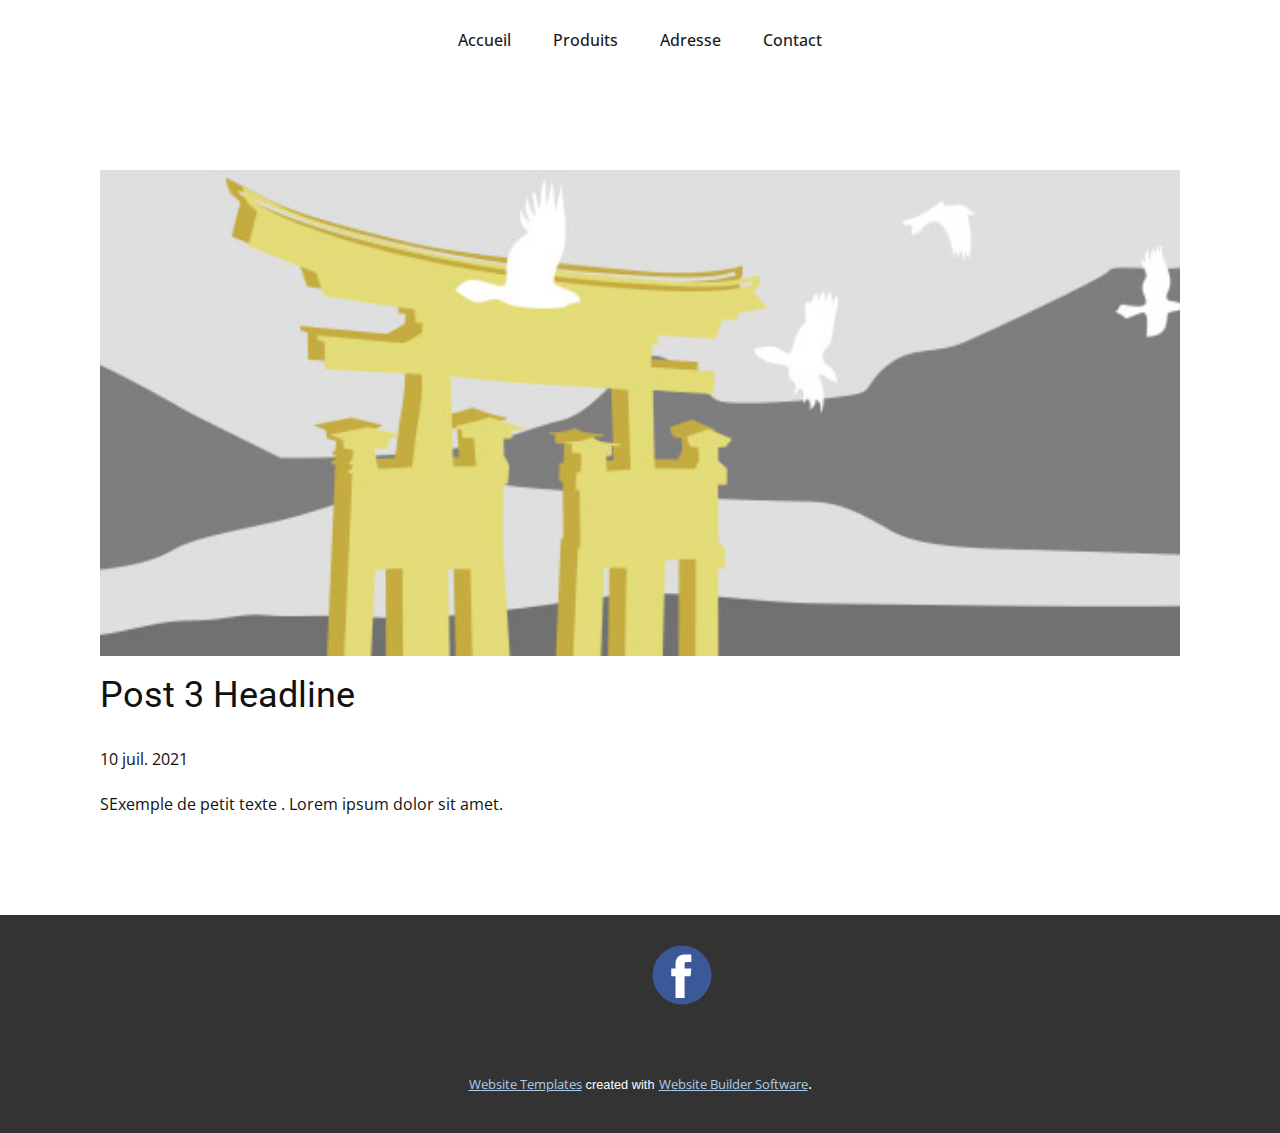
<file: blog/post-2.html>
<!doctype html>
<html style="font-size: 16px;"><head>
    <meta name="viewport" content="width=device-width, initial-scale=1.0">
    <meta charset="utf-8">
    <meta name="keywords" content="Post 1 Headline">
    <meta name="description" content="">
    <meta name="page_type" content="np-template-header-footer-from-plugin">
    <title>Post 3 Headline</title>
    <link rel="stylesheet" href="../nicepage.css" media="screen">
<link rel="stylesheet" href="../Post-Template.css" media="screen">
    <script class="u-script" type="text/javascript" src="../jquery.js" defer=""></script>
    <script class="u-script" type="text/javascript" src="../nicepage.js" defer=""></script>
    <meta name="generator" content="Nicepage 3.19.4, nicepage.com">
    <link id="u-theme-google-font" rel="stylesheet" href="https://fonts.googleapis.com/css?family=Roboto:100,100i,300,300i,400,400i,500,500i,700,700i,900,900i|Open+Sans:300,300i,400,400i,600,600i,700,700i,800,800i">
    
    
    <script type="application/ld+json">{
		"@context": "http://schema.org",
		"@type": "Organization",
		"name": "",
		"sameAs": [
				"https://www.facebook.com/ULTRA-CHEM-105262901746393"
		]
}</script>
    <meta name="theme-color" content="#478ac9">
    <meta property="og:title" content="Post Template">
    <meta property="og:type" content="website">
  </head>
  <body class="u-body"><header class="u-clearfix u-header u-header" id="sec-2581"><div class="u-clearfix u-sheet u-valign-middle u-sheet-1">
        <nav class="u-menu u-menu-dropdown u-offcanvas u-menu-1" data-responsive-from="MD">
          <div class="menu-collapse" style="font-size: 1rem; letter-spacing: 0px; font-weight: 500;">
            <a class="u-button-style u-custom-active-border-color u-custom-active-color u-custom-border u-custom-border-color u-custom-borders u-custom-hover-border-color u-custom-hover-color u-custom-left-right-menu-spacing u-custom-padding-bottom u-custom-text-active-color u-custom-text-color u-custom-text-hover-color u-custom-top-bottom-menu-spacing u-nav-link u-text-active-palette-1-base u-text-hover-palette-2-base" href="#" style="font-size: calc(1em + 8px);">
              <svg><use xmlns:xlink="http://www.w3.org/1999/xlink" xlink:href="#menu-hamburger"></use></svg>
              <svg version="1.1" xmlns="http://www.w3.org/2000/svg" xmlns:xlink="http://www.w3.org/1999/xlink"><defs><symbol id="menu-hamburger" viewBox="0 0 16 16" style="width: 16px; height: 16px;"><rect y="1" width="16" height="2"></rect><rect y="7" width="16" height="2"></rect><rect y="13" width="16" height="2"></rect>
</symbol>
</defs></svg>
            </a>
          </div>
          <div class="u-custom-menu u-nav-container">
            <ul class="u-nav u-spacing-2 u-unstyled u-nav-1"><li class="u-nav-item"><a class="u-active-grey-5 u-border-active-palette-1-base u-border-hover-palette-1-base u-border-no-left u-border-no-right u-border-no-top u-button-style u-hover-grey-10 u-nav-link u-text-active-grey-90 u-text-grey-90 u-text-hover-grey-90" href="../Accueil.html" style="padding: 10px 20px;">Accueil</a>
</li><li class="u-nav-item"><a class="u-active-grey-5 u-border-active-palette-1-base u-border-hover-palette-1-base u-border-no-left u-border-no-right u-border-no-top u-button-style u-hover-grey-10 u-nav-link u-text-active-grey-90 u-text-grey-90 u-text-hover-grey-90" href="../Produits.html" style="padding: 10px 20px;">Produits</a>
</li><li class="u-nav-item"><a class="u-active-grey-5 u-border-active-palette-1-base u-border-hover-palette-1-base u-border-no-left u-border-no-right u-border-no-top u-button-style u-hover-grey-10 u-nav-link u-text-active-grey-90 u-text-grey-90 u-text-hover-grey-90" href="../Adresse.html" style="padding: 10px 20px;">Adresse</a>
</li><li class="u-nav-item"><a class="u-active-grey-5 u-border-active-palette-1-base u-border-hover-palette-1-base u-border-no-left u-border-no-right u-border-no-top u-button-style u-hover-grey-10 u-nav-link u-text-active-grey-90 u-text-grey-90 u-text-hover-grey-90" href="../Contact.html" style="padding: 10px 20px;">Contact</a>
</li></ul>
          </div>
          <div class="u-custom-menu u-nav-container-collapse">
            <div class="u-black u-container-style u-inner-container-layout u-opacity u-opacity-95 u-sidenav">
              <div class="u-sidenav-overflow">
                <div class="u-menu-close"></div>
                <ul class="u-align-center u-nav u-popupmenu-items u-unstyled u-nav-2"><li class="u-nav-item"><a class="u-button-style u-nav-link" href="../Accueil.html" style="padding: 10px 0px;">Accueil</a>
</li><li class="u-nav-item"><a class="u-button-style u-nav-link" href="../Produits.html" style="padding: 10px 0px;">Produits</a>
</li><li class="u-nav-item"><a class="u-button-style u-nav-link" href="../Adresse.html" style="padding: 10px 0px;">Adresse</a>
</li><li class="u-nav-item"><a class="u-button-style u-nav-link" href="../Contact.html" style="padding: 10px 0px;">Contact</a>
</li></ul>
              </div>
            </div>
            <div class="u-black u-menu-overlay u-opacity u-opacity-70"></div>
          </div>
        </nav>
      </div></header>
    <section class="u-align-center u-clearfix u-section-1" id="sec-ef6f">
      <div class="u-clearfix u-sheet u-valign-middle-md u-valign-middle-sm u-valign-middle-xs u-sheet-1"><!--post_details--><!--post_details_options_json--><!--{"source":""}--><!--/post_details_options_json--><!--blog_post-->
        <div class="u-container-style u-expanded-width u-post-details u-post-details-1">
          <div class="u-container-layout u-valign-middle u-container-layout-1"><!--blog_post_image-->
            <img alt="" class="u-blog-control u-expanded-width u-image u-image-default u-image-1" src="[data-uri]"><!--/blog_post_image--><!--blog_post_header-->
            <h2 class="u-blog-control u-text u-text-1">Post 3 Headline</h2><!--/blog_post_header--><!--blog_post_metadata-->
            <div class="u-blog-control u-metadata u-metadata-1"><!--blog_post_metadata_date-->
              <span class="u-meta-date u-meta-icon">10 juil. 2021</span><!--/blog_post_metadata_date--><!--blog_post_metadata_category-->
              <!--/blog_post_metadata_category--><!--blog_post_metadata_comments-->
              <!--/blog_post_metadata_comments-->
            </div><!--/blog_post_metadata--><!--blog_post_content-->
            <div class="u-align-justify u-blog-control u-post-content u-text u-text-2 fr-view">
  SExemple de petit texte . Lorem ipsum dolor sit amet.
  </div><!--/blog_post_content-->
          </div>
        </div><!--/blog_post--><!--/post_details-->
      </div>
    </section>
    
    
    <footer class="u-clearfix u-footer u-grey-80" id="sec-1eed"><div class="u-clearfix u-sheet u-valign-middle u-sheet-1">
        <div class="u-align-left u-social-icons u-spacing-64 u-social-icons-1">
          <a class="u-social-url" title="facebook" target="_blank" href="https://www.facebook.com/ULTRA-CHEM-105262901746393"><span class="u-icon u-icon-circle u-social-facebook u-social-icon u-icon-1"><svg class="u-svg-link" preserveAspectRatio="xMidYMin slice" viewBox="0 0 112 112" style=""><use xmlns:xlink="http://www.w3.org/1999/xlink" xlink:href="#svg-0f8c"></use></svg><svg class="u-svg-content" viewBox="0 0 112 112" x="0" y="0" id="svg-0f8c"><circle fill="currentColor" cx="56.1" cy="56.1" r="55"></circle><path fill="#FFFFFF" d="M73.5,31.6h-9.1c-1.4,0-3.6,0.8-3.6,3.9v8.5h12.6L72,58.3H60.8v40.8H43.9V58.3h-8V43.9h8v-9.2
            c0-6.7,3.1-17,17-17h12.5v13.9H73.5z"></path></svg></span>
          </a>
        </div>
      </div></footer>
    <section class="u-backlink u-clearfix u-grey-80">
      <a class="u-link" href="https://nicepage.com/website-templates" target="_blank">
        <span>Website Templates</span>
      </a>
      <p class="u-text">
        <span>created with</span>
      </p>
      <a class="u-link" href="https://nicepage.com/" target="_blank">
        <span>Website Builder Software</span>
      </a>. 
    </section>
  
</body></html>
</file>
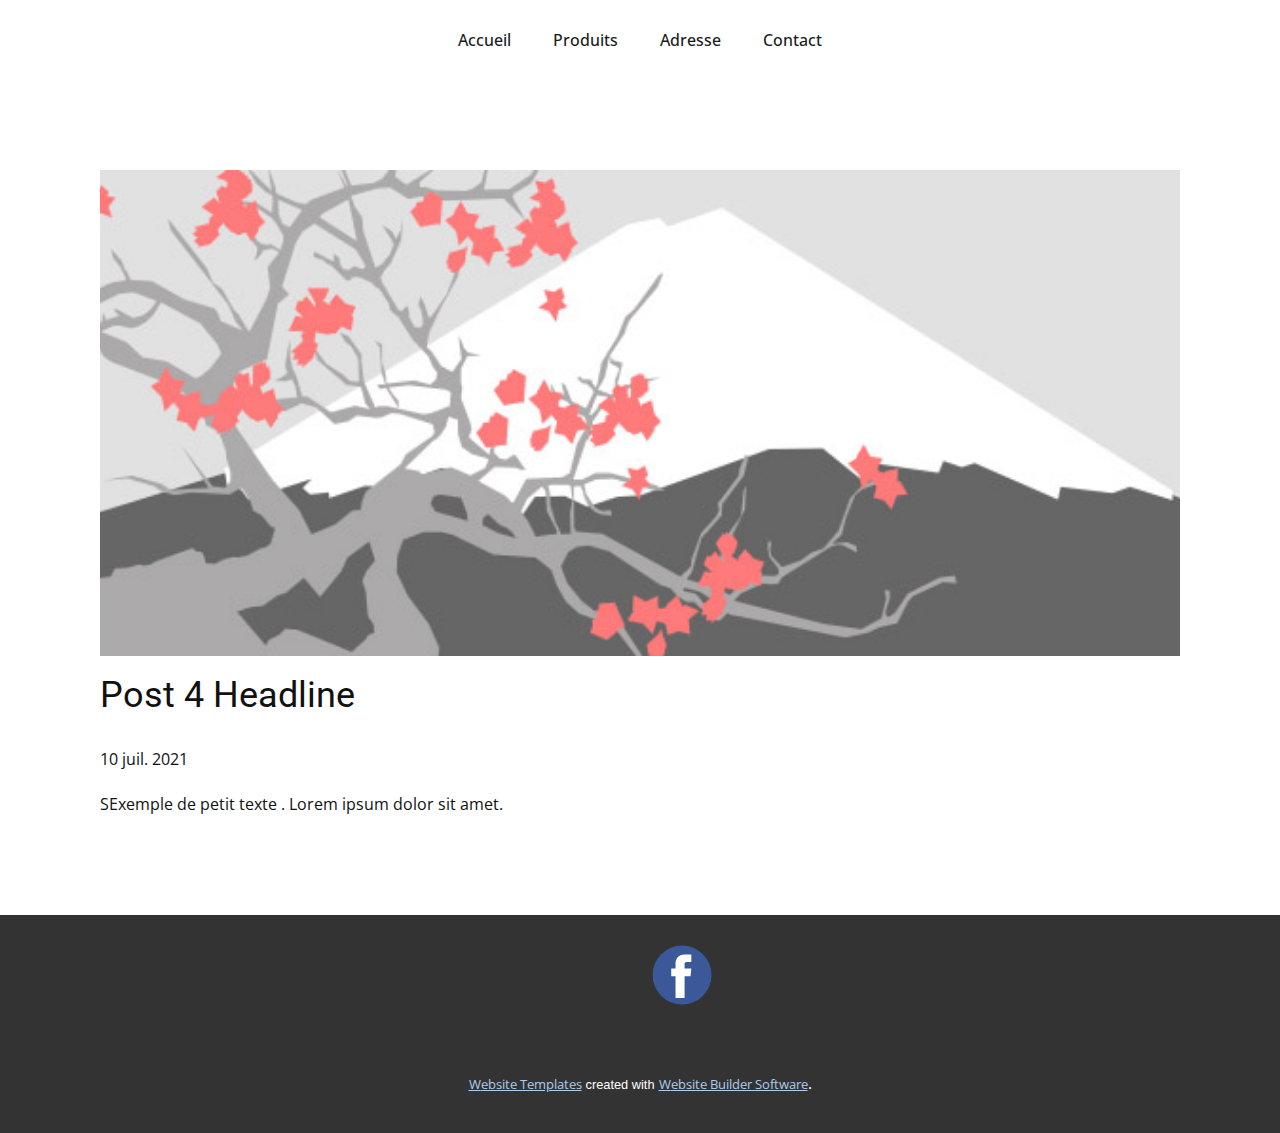
<file: blog/post-3.html>
<!doctype html>
<html style="font-size: 16px;"><head>
    <meta name="viewport" content="width=device-width, initial-scale=1.0">
    <meta charset="utf-8">
    <meta name="keywords" content="Post 1 Headline">
    <meta name="description" content="">
    <meta name="page_type" content="np-template-header-footer-from-plugin">
    <title>Post 4 Headline</title>
    <link rel="stylesheet" href="../nicepage.css" media="screen">
<link rel="stylesheet" href="../Post-Template.css" media="screen">
    <script class="u-script" type="text/javascript" src="../jquery.js" defer=""></script>
    <script class="u-script" type="text/javascript" src="../nicepage.js" defer=""></script>
    <meta name="generator" content="Nicepage 3.19.4, nicepage.com">
    <link id="u-theme-google-font" rel="stylesheet" href="https://fonts.googleapis.com/css?family=Roboto:100,100i,300,300i,400,400i,500,500i,700,700i,900,900i|Open+Sans:300,300i,400,400i,600,600i,700,700i,800,800i">
    
    
    <script type="application/ld+json">{
		"@context": "http://schema.org",
		"@type": "Organization",
		"name": "",
		"sameAs": [
				"https://www.facebook.com/ULTRA-CHEM-105262901746393"
		]
}</script>
    <meta name="theme-color" content="#478ac9">
    <meta property="og:title" content="Post Template">
    <meta property="og:type" content="website">
  </head>
  <body class="u-body"><header class="u-clearfix u-header u-header" id="sec-2581"><div class="u-clearfix u-sheet u-valign-middle u-sheet-1">
        <nav class="u-menu u-menu-dropdown u-offcanvas u-menu-1" data-responsive-from="MD">
          <div class="menu-collapse" style="font-size: 1rem; letter-spacing: 0px; font-weight: 500;">
            <a class="u-button-style u-custom-active-border-color u-custom-active-color u-custom-border u-custom-border-color u-custom-borders u-custom-hover-border-color u-custom-hover-color u-custom-left-right-menu-spacing u-custom-padding-bottom u-custom-text-active-color u-custom-text-color u-custom-text-hover-color u-custom-top-bottom-menu-spacing u-nav-link u-text-active-palette-1-base u-text-hover-palette-2-base" href="#" style="font-size: calc(1em + 8px);">
              <svg><use xmlns:xlink="http://www.w3.org/1999/xlink" xlink:href="#menu-hamburger"></use></svg>
              <svg version="1.1" xmlns="http://www.w3.org/2000/svg" xmlns:xlink="http://www.w3.org/1999/xlink"><defs><symbol id="menu-hamburger" viewBox="0 0 16 16" style="width: 16px; height: 16px;"><rect y="1" width="16" height="2"></rect><rect y="7" width="16" height="2"></rect><rect y="13" width="16" height="2"></rect>
</symbol>
</defs></svg>
            </a>
          </div>
          <div class="u-custom-menu u-nav-container">
            <ul class="u-nav u-spacing-2 u-unstyled u-nav-1"><li class="u-nav-item"><a class="u-active-grey-5 u-border-active-palette-1-base u-border-hover-palette-1-base u-border-no-left u-border-no-right u-border-no-top u-button-style u-hover-grey-10 u-nav-link u-text-active-grey-90 u-text-grey-90 u-text-hover-grey-90" href="../Accueil.html" style="padding: 10px 20px;">Accueil</a>
</li><li class="u-nav-item"><a class="u-active-grey-5 u-border-active-palette-1-base u-border-hover-palette-1-base u-border-no-left u-border-no-right u-border-no-top u-button-style u-hover-grey-10 u-nav-link u-text-active-grey-90 u-text-grey-90 u-text-hover-grey-90" href="../Produits.html" style="padding: 10px 20px;">Produits</a>
</li><li class="u-nav-item"><a class="u-active-grey-5 u-border-active-palette-1-base u-border-hover-palette-1-base u-border-no-left u-border-no-right u-border-no-top u-button-style u-hover-grey-10 u-nav-link u-text-active-grey-90 u-text-grey-90 u-text-hover-grey-90" href="../Adresse.html" style="padding: 10px 20px;">Adresse</a>
</li><li class="u-nav-item"><a class="u-active-grey-5 u-border-active-palette-1-base u-border-hover-palette-1-base u-border-no-left u-border-no-right u-border-no-top u-button-style u-hover-grey-10 u-nav-link u-text-active-grey-90 u-text-grey-90 u-text-hover-grey-90" href="../Contact.html" style="padding: 10px 20px;">Contact</a>
</li></ul>
          </div>
          <div class="u-custom-menu u-nav-container-collapse">
            <div class="u-black u-container-style u-inner-container-layout u-opacity u-opacity-95 u-sidenav">
              <div class="u-sidenav-overflow">
                <div class="u-menu-close"></div>
                <ul class="u-align-center u-nav u-popupmenu-items u-unstyled u-nav-2"><li class="u-nav-item"><a class="u-button-style u-nav-link" href="../Accueil.html" style="padding: 10px 0px;">Accueil</a>
</li><li class="u-nav-item"><a class="u-button-style u-nav-link" href="../Produits.html" style="padding: 10px 0px;">Produits</a>
</li><li class="u-nav-item"><a class="u-button-style u-nav-link" href="../Adresse.html" style="padding: 10px 0px;">Adresse</a>
</li><li class="u-nav-item"><a class="u-button-style u-nav-link" href="../Contact.html" style="padding: 10px 0px;">Contact</a>
</li></ul>
              </div>
            </div>
            <div class="u-black u-menu-overlay u-opacity u-opacity-70"></div>
          </div>
        </nav>
      </div></header>
    <section class="u-align-center u-clearfix u-section-1" id="sec-ef6f">
      <div class="u-clearfix u-sheet u-valign-middle-md u-valign-middle-sm u-valign-middle-xs u-sheet-1"><!--post_details--><!--post_details_options_json--><!--{"source":""}--><!--/post_details_options_json--><!--blog_post-->
        <div class="u-container-style u-expanded-width u-post-details u-post-details-1">
          <div class="u-container-layout u-valign-middle u-container-layout-1"><!--blog_post_image-->
            <img alt="" class="u-blog-control u-expanded-width u-image u-image-default u-image-1" src="[data-uri]"><!--/blog_post_image--><!--blog_post_header-->
            <h2 class="u-blog-control u-text u-text-1">Post 4 Headline</h2><!--/blog_post_header--><!--blog_post_metadata-->
            <div class="u-blog-control u-metadata u-metadata-1"><!--blog_post_metadata_date-->
              <span class="u-meta-date u-meta-icon">10 juil. 2021</span><!--/blog_post_metadata_date--><!--blog_post_metadata_category-->
              <!--/blog_post_metadata_category--><!--blog_post_metadata_comments-->
              <!--/blog_post_metadata_comments-->
            </div><!--/blog_post_metadata--><!--blog_post_content-->
            <div class="u-align-justify u-blog-control u-post-content u-text u-text-2 fr-view">
  SExemple de petit texte . Lorem ipsum dolor sit amet.
  </div><!--/blog_post_content-->
          </div>
        </div><!--/blog_post--><!--/post_details-->
      </div>
    </section>
    
    
    <footer class="u-clearfix u-footer u-grey-80" id="sec-1eed"><div class="u-clearfix u-sheet u-valign-middle u-sheet-1">
        <div class="u-align-left u-social-icons u-spacing-64 u-social-icons-1">
          <a class="u-social-url" title="facebook" target="_blank" href="https://www.facebook.com/ULTRA-CHEM-105262901746393"><span class="u-icon u-icon-circle u-social-facebook u-social-icon u-icon-1"><svg class="u-svg-link" preserveAspectRatio="xMidYMin slice" viewBox="0 0 112 112" style=""><use xmlns:xlink="http://www.w3.org/1999/xlink" xlink:href="#svg-0f8c"></use></svg><svg class="u-svg-content" viewBox="0 0 112 112" x="0" y="0" id="svg-0f8c"><circle fill="currentColor" cx="56.1" cy="56.1" r="55"></circle><path fill="#FFFFFF" d="M73.5,31.6h-9.1c-1.4,0-3.6,0.8-3.6,3.9v8.5h12.6L72,58.3H60.8v40.8H43.9V58.3h-8V43.9h8v-9.2
            c0-6.7,3.1-17,17-17h12.5v13.9H73.5z"></path></svg></span>
          </a>
        </div>
      </div></footer>
    <section class="u-backlink u-clearfix u-grey-80">
      <a class="u-link" href="https://nicepage.com/website-templates" target="_blank">
        <span>Website Templates</span>
      </a>
      <p class="u-text">
        <span>created with</span>
      </p>
      <a class="u-link" href="https://nicepage.com/" target="_blank">
        <span>Website Builder Software</span>
      </a>. 
    </section>
  
</body></html>
</file>
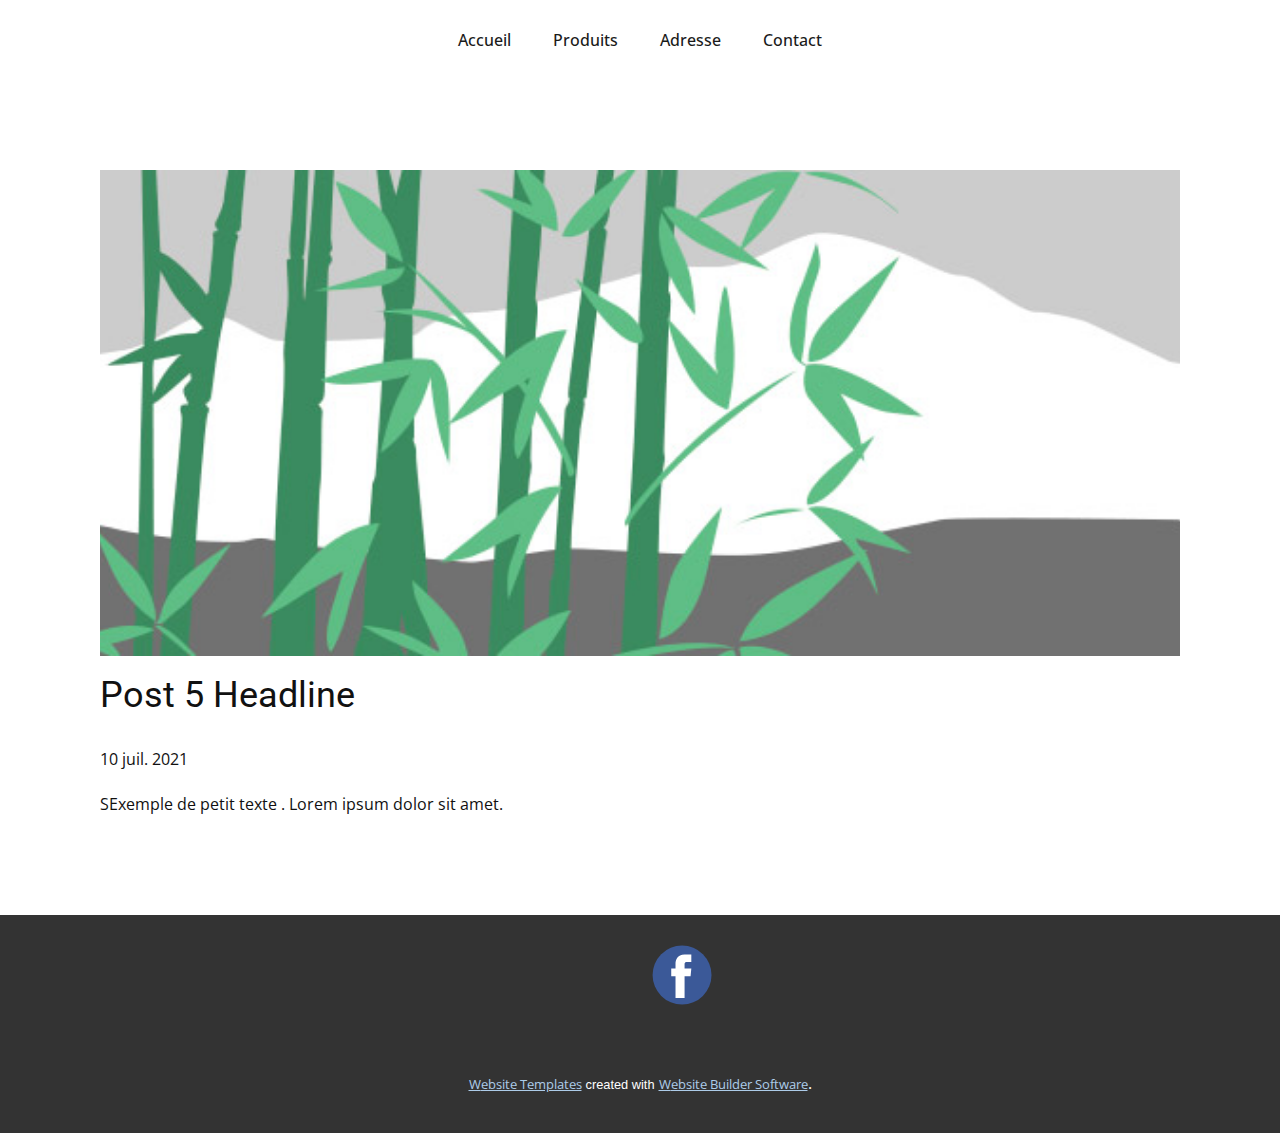
<file: blog/post-4.html>
<!doctype html>
<html style="font-size: 16px;"><head>
    <meta name="viewport" content="width=device-width, initial-scale=1.0">
    <meta charset="utf-8">
    <meta name="keywords" content="Post 1 Headline">
    <meta name="description" content="">
    <meta name="page_type" content="np-template-header-footer-from-plugin">
    <title>Post 5 Headline</title>
    <link rel="stylesheet" href="../nicepage.css" media="screen">
<link rel="stylesheet" href="../Post-Template.css" media="screen">
    <script class="u-script" type="text/javascript" src="../jquery.js" defer=""></script>
    <script class="u-script" type="text/javascript" src="../nicepage.js" defer=""></script>
    <meta name="generator" content="Nicepage 3.19.4, nicepage.com">
    <link id="u-theme-google-font" rel="stylesheet" href="https://fonts.googleapis.com/css?family=Roboto:100,100i,300,300i,400,400i,500,500i,700,700i,900,900i|Open+Sans:300,300i,400,400i,600,600i,700,700i,800,800i">
    
    
    <script type="application/ld+json">{
		"@context": "http://schema.org",
		"@type": "Organization",
		"name": "",
		"sameAs": [
				"https://www.facebook.com/ULTRA-CHEM-105262901746393"
		]
}</script>
    <meta name="theme-color" content="#478ac9">
    <meta property="og:title" content="Post Template">
    <meta property="og:type" content="website">
  </head>
  <body class="u-body"><header class="u-clearfix u-header u-header" id="sec-2581"><div class="u-clearfix u-sheet u-valign-middle u-sheet-1">
        <nav class="u-menu u-menu-dropdown u-offcanvas u-menu-1" data-responsive-from="MD">
          <div class="menu-collapse" style="font-size: 1rem; letter-spacing: 0px; font-weight: 500;">
            <a class="u-button-style u-custom-active-border-color u-custom-active-color u-custom-border u-custom-border-color u-custom-borders u-custom-hover-border-color u-custom-hover-color u-custom-left-right-menu-spacing u-custom-padding-bottom u-custom-text-active-color u-custom-text-color u-custom-text-hover-color u-custom-top-bottom-menu-spacing u-nav-link u-text-active-palette-1-base u-text-hover-palette-2-base" href="#" style="font-size: calc(1em + 8px);">
              <svg><use xmlns:xlink="http://www.w3.org/1999/xlink" xlink:href="#menu-hamburger"></use></svg>
              <svg version="1.1" xmlns="http://www.w3.org/2000/svg" xmlns:xlink="http://www.w3.org/1999/xlink"><defs><symbol id="menu-hamburger" viewBox="0 0 16 16" style="width: 16px; height: 16px;"><rect y="1" width="16" height="2"></rect><rect y="7" width="16" height="2"></rect><rect y="13" width="16" height="2"></rect>
</symbol>
</defs></svg>
            </a>
          </div>
          <div class="u-custom-menu u-nav-container">
            <ul class="u-nav u-spacing-2 u-unstyled u-nav-1"><li class="u-nav-item"><a class="u-active-grey-5 u-border-active-palette-1-base u-border-hover-palette-1-base u-border-no-left u-border-no-right u-border-no-top u-button-style u-hover-grey-10 u-nav-link u-text-active-grey-90 u-text-grey-90 u-text-hover-grey-90" href="../Accueil.html" style="padding: 10px 20px;">Accueil</a>
</li><li class="u-nav-item"><a class="u-active-grey-5 u-border-active-palette-1-base u-border-hover-palette-1-base u-border-no-left u-border-no-right u-border-no-top u-button-style u-hover-grey-10 u-nav-link u-text-active-grey-90 u-text-grey-90 u-text-hover-grey-90" href="../Produits.html" style="padding: 10px 20px;">Produits</a>
</li><li class="u-nav-item"><a class="u-active-grey-5 u-border-active-palette-1-base u-border-hover-palette-1-base u-border-no-left u-border-no-right u-border-no-top u-button-style u-hover-grey-10 u-nav-link u-text-active-grey-90 u-text-grey-90 u-text-hover-grey-90" href="../Adresse.html" style="padding: 10px 20px;">Adresse</a>
</li><li class="u-nav-item"><a class="u-active-grey-5 u-border-active-palette-1-base u-border-hover-palette-1-base u-border-no-left u-border-no-right u-border-no-top u-button-style u-hover-grey-10 u-nav-link u-text-active-grey-90 u-text-grey-90 u-text-hover-grey-90" href="../Contact.html" style="padding: 10px 20px;">Contact</a>
</li></ul>
          </div>
          <div class="u-custom-menu u-nav-container-collapse">
            <div class="u-black u-container-style u-inner-container-layout u-opacity u-opacity-95 u-sidenav">
              <div class="u-sidenav-overflow">
                <div class="u-menu-close"></div>
                <ul class="u-align-center u-nav u-popupmenu-items u-unstyled u-nav-2"><li class="u-nav-item"><a class="u-button-style u-nav-link" href="../Accueil.html" style="padding: 10px 0px;">Accueil</a>
</li><li class="u-nav-item"><a class="u-button-style u-nav-link" href="../Produits.html" style="padding: 10px 0px;">Produits</a>
</li><li class="u-nav-item"><a class="u-button-style u-nav-link" href="../Adresse.html" style="padding: 10px 0px;">Adresse</a>
</li><li class="u-nav-item"><a class="u-button-style u-nav-link" href="../Contact.html" style="padding: 10px 0px;">Contact</a>
</li></ul>
              </div>
            </div>
            <div class="u-black u-menu-overlay u-opacity u-opacity-70"></div>
          </div>
        </nav>
      </div></header>
    <section class="u-align-center u-clearfix u-section-1" id="sec-ef6f">
      <div class="u-clearfix u-sheet u-valign-middle-md u-valign-middle-sm u-valign-middle-xs u-sheet-1"><!--post_details--><!--post_details_options_json--><!--{"source":""}--><!--/post_details_options_json--><!--blog_post-->
        <div class="u-container-style u-expanded-width u-post-details u-post-details-1">
          <div class="u-container-layout u-valign-middle u-container-layout-1"><!--blog_post_image-->
            <img alt="" class="u-blog-control u-expanded-width u-image u-image-default u-image-1" src="[data-uri]"><!--/blog_post_image--><!--blog_post_header-->
            <h2 class="u-blog-control u-text u-text-1">Post 5 Headline</h2><!--/blog_post_header--><!--blog_post_metadata-->
            <div class="u-blog-control u-metadata u-metadata-1"><!--blog_post_metadata_date-->
              <span class="u-meta-date u-meta-icon">10 juil. 2021</span><!--/blog_post_metadata_date--><!--blog_post_metadata_category-->
              <!--/blog_post_metadata_category--><!--blog_post_metadata_comments-->
              <!--/blog_post_metadata_comments-->
            </div><!--/blog_post_metadata--><!--blog_post_content-->
            <div class="u-align-justify u-blog-control u-post-content u-text u-text-2 fr-view">
  SExemple de petit texte . Lorem ipsum dolor sit amet.
  </div><!--/blog_post_content-->
          </div>
        </div><!--/blog_post--><!--/post_details-->
      </div>
    </section>
    
    
    <footer class="u-clearfix u-footer u-grey-80" id="sec-1eed"><div class="u-clearfix u-sheet u-valign-middle u-sheet-1">
        <div class="u-align-left u-social-icons u-spacing-64 u-social-icons-1">
          <a class="u-social-url" title="facebook" target="_blank" href="https://www.facebook.com/ULTRA-CHEM-105262901746393"><span class="u-icon u-icon-circle u-social-facebook u-social-icon u-icon-1"><svg class="u-svg-link" preserveAspectRatio="xMidYMin slice" viewBox="0 0 112 112" style=""><use xmlns:xlink="http://www.w3.org/1999/xlink" xlink:href="#svg-0f8c"></use></svg><svg class="u-svg-content" viewBox="0 0 112 112" x="0" y="0" id="svg-0f8c"><circle fill="currentColor" cx="56.1" cy="56.1" r="55"></circle><path fill="#FFFFFF" d="M73.5,31.6h-9.1c-1.4,0-3.6,0.8-3.6,3.9v8.5h12.6L72,58.3H60.8v40.8H43.9V58.3h-8V43.9h8v-9.2
            c0-6.7,3.1-17,17-17h12.5v13.9H73.5z"></path></svg></span>
          </a>
        </div>
      </div></footer>
    <section class="u-backlink u-clearfix u-grey-80">
      <a class="u-link" href="https://nicepage.com/website-templates" target="_blank">
        <span>Website Templates</span>
      </a>
      <p class="u-text">
        <span>created with</span>
      </p>
      <a class="u-link" href="https://nicepage.com/" target="_blank">
        <span>Website Builder Software</span>
      </a>. 
    </section>
  
</body></html>
</file>
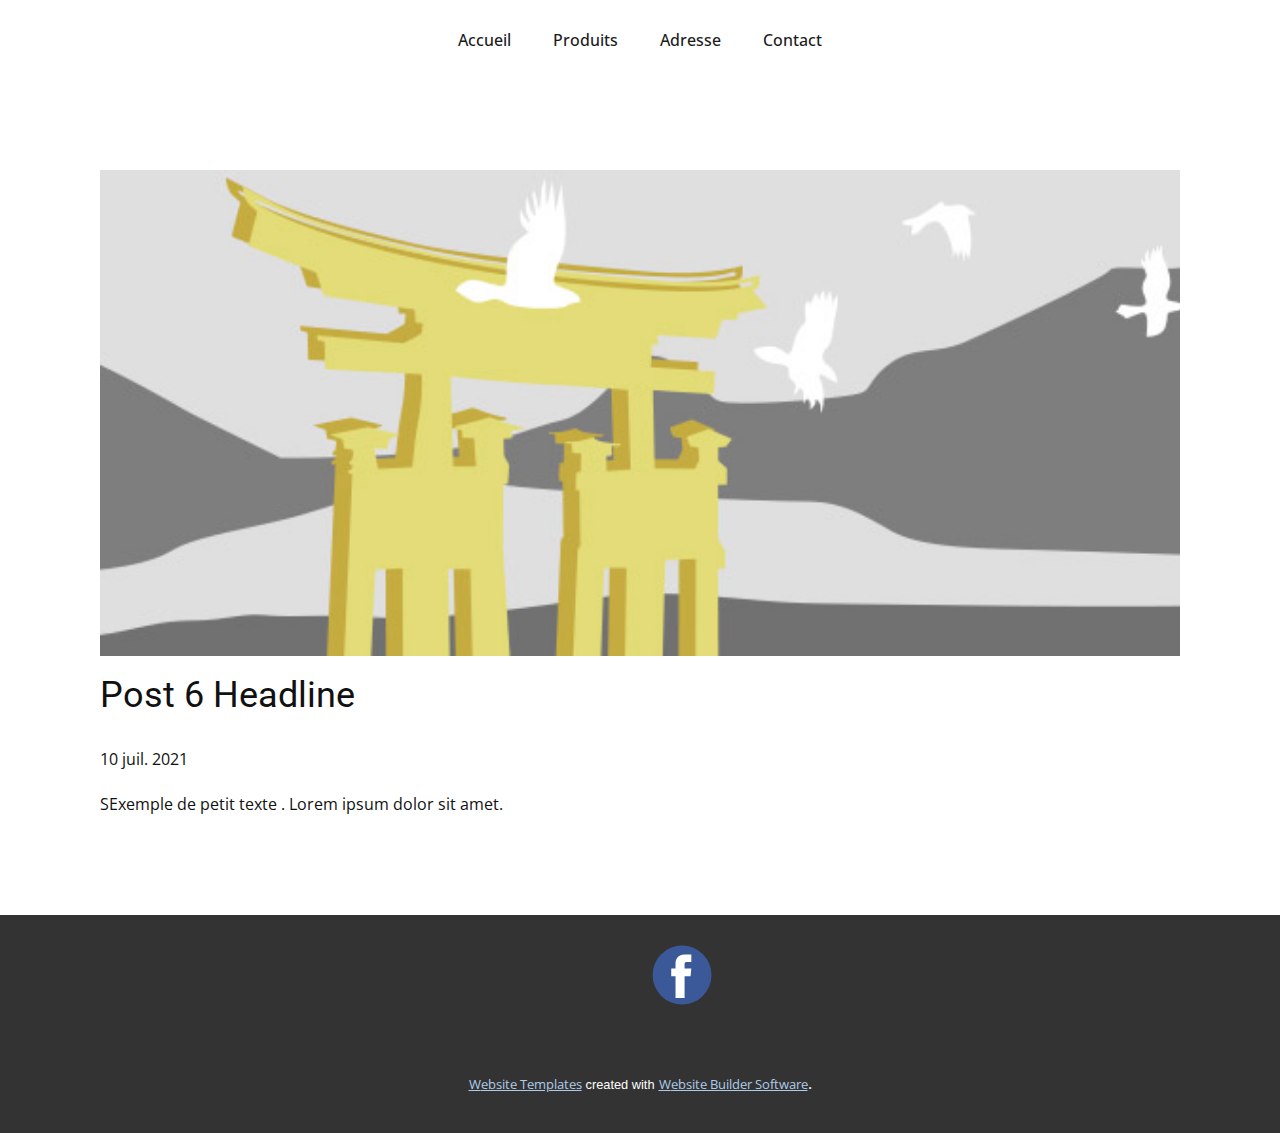
<file: blog/post-5.html>
<!doctype html>
<html style="font-size: 16px;"><head>
    <meta name="viewport" content="width=device-width, initial-scale=1.0">
    <meta charset="utf-8">
    <meta name="keywords" content="Post 1 Headline">
    <meta name="description" content="">
    <meta name="page_type" content="np-template-header-footer-from-plugin">
    <title>Post 6 Headline</title>
    <link rel="stylesheet" href="../nicepage.css" media="screen">
<link rel="stylesheet" href="../Post-Template.css" media="screen">
    <script class="u-script" type="text/javascript" src="../jquery.js" defer=""></script>
    <script class="u-script" type="text/javascript" src="../nicepage.js" defer=""></script>
    <meta name="generator" content="Nicepage 3.19.4, nicepage.com">
    <link id="u-theme-google-font" rel="stylesheet" href="https://fonts.googleapis.com/css?family=Roboto:100,100i,300,300i,400,400i,500,500i,700,700i,900,900i|Open+Sans:300,300i,400,400i,600,600i,700,700i,800,800i">
    
    
    <script type="application/ld+json">{
		"@context": "http://schema.org",
		"@type": "Organization",
		"name": "",
		"sameAs": [
				"https://www.facebook.com/ULTRA-CHEM-105262901746393"
		]
}</script>
    <meta name="theme-color" content="#478ac9">
    <meta property="og:title" content="Post Template">
    <meta property="og:type" content="website">
  </head>
  <body class="u-body"><header class="u-clearfix u-header u-header" id="sec-2581"><div class="u-clearfix u-sheet u-valign-middle u-sheet-1">
        <nav class="u-menu u-menu-dropdown u-offcanvas u-menu-1" data-responsive-from="MD">
          <div class="menu-collapse" style="font-size: 1rem; letter-spacing: 0px; font-weight: 500;">
            <a class="u-button-style u-custom-active-border-color u-custom-active-color u-custom-border u-custom-border-color u-custom-borders u-custom-hover-border-color u-custom-hover-color u-custom-left-right-menu-spacing u-custom-padding-bottom u-custom-text-active-color u-custom-text-color u-custom-text-hover-color u-custom-top-bottom-menu-spacing u-nav-link u-text-active-palette-1-base u-text-hover-palette-2-base" href="#" style="font-size: calc(1em + 8px);">
              <svg><use xmlns:xlink="http://www.w3.org/1999/xlink" xlink:href="#menu-hamburger"></use></svg>
              <svg version="1.1" xmlns="http://www.w3.org/2000/svg" xmlns:xlink="http://www.w3.org/1999/xlink"><defs><symbol id="menu-hamburger" viewBox="0 0 16 16" style="width: 16px; height: 16px;"><rect y="1" width="16" height="2"></rect><rect y="7" width="16" height="2"></rect><rect y="13" width="16" height="2"></rect>
</symbol>
</defs></svg>
            </a>
          </div>
          <div class="u-custom-menu u-nav-container">
            <ul class="u-nav u-spacing-2 u-unstyled u-nav-1"><li class="u-nav-item"><a class="u-active-grey-5 u-border-active-palette-1-base u-border-hover-palette-1-base u-border-no-left u-border-no-right u-border-no-top u-button-style u-hover-grey-10 u-nav-link u-text-active-grey-90 u-text-grey-90 u-text-hover-grey-90" href="../Accueil.html" style="padding: 10px 20px;">Accueil</a>
</li><li class="u-nav-item"><a class="u-active-grey-5 u-border-active-palette-1-base u-border-hover-palette-1-base u-border-no-left u-border-no-right u-border-no-top u-button-style u-hover-grey-10 u-nav-link u-text-active-grey-90 u-text-grey-90 u-text-hover-grey-90" href="../Produits.html" style="padding: 10px 20px;">Produits</a>
</li><li class="u-nav-item"><a class="u-active-grey-5 u-border-active-palette-1-base u-border-hover-palette-1-base u-border-no-left u-border-no-right u-border-no-top u-button-style u-hover-grey-10 u-nav-link u-text-active-grey-90 u-text-grey-90 u-text-hover-grey-90" href="../Adresse.html" style="padding: 10px 20px;">Adresse</a>
</li><li class="u-nav-item"><a class="u-active-grey-5 u-border-active-palette-1-base u-border-hover-palette-1-base u-border-no-left u-border-no-right u-border-no-top u-button-style u-hover-grey-10 u-nav-link u-text-active-grey-90 u-text-grey-90 u-text-hover-grey-90" href="../Contact.html" style="padding: 10px 20px;">Contact</a>
</li></ul>
          </div>
          <div class="u-custom-menu u-nav-container-collapse">
            <div class="u-black u-container-style u-inner-container-layout u-opacity u-opacity-95 u-sidenav">
              <div class="u-sidenav-overflow">
                <div class="u-menu-close"></div>
                <ul class="u-align-center u-nav u-popupmenu-items u-unstyled u-nav-2"><li class="u-nav-item"><a class="u-button-style u-nav-link" href="../Accueil.html" style="padding: 10px 0px;">Accueil</a>
</li><li class="u-nav-item"><a class="u-button-style u-nav-link" href="../Produits.html" style="padding: 10px 0px;">Produits</a>
</li><li class="u-nav-item"><a class="u-button-style u-nav-link" href="../Adresse.html" style="padding: 10px 0px;">Adresse</a>
</li><li class="u-nav-item"><a class="u-button-style u-nav-link" href="../Contact.html" style="padding: 10px 0px;">Contact</a>
</li></ul>
              </div>
            </div>
            <div class="u-black u-menu-overlay u-opacity u-opacity-70"></div>
          </div>
        </nav>
      </div></header>
    <section class="u-align-center u-clearfix u-section-1" id="sec-ef6f">
      <div class="u-clearfix u-sheet u-valign-middle-md u-valign-middle-sm u-valign-middle-xs u-sheet-1"><!--post_details--><!--post_details_options_json--><!--{"source":""}--><!--/post_details_options_json--><!--blog_post-->
        <div class="u-container-style u-expanded-width u-post-details u-post-details-1">
          <div class="u-container-layout u-valign-middle u-container-layout-1"><!--blog_post_image-->
            <img alt="" class="u-blog-control u-expanded-width u-image u-image-default u-image-1" src="[data-uri]"><!--/blog_post_image--><!--blog_post_header-->
            <h2 class="u-blog-control u-text u-text-1">Post 6 Headline</h2><!--/blog_post_header--><!--blog_post_metadata-->
            <div class="u-blog-control u-metadata u-metadata-1"><!--blog_post_metadata_date-->
              <span class="u-meta-date u-meta-icon">10 juil. 2021</span><!--/blog_post_metadata_date--><!--blog_post_metadata_category-->
              <!--/blog_post_metadata_category--><!--blog_post_metadata_comments-->
              <!--/blog_post_metadata_comments-->
            </div><!--/blog_post_metadata--><!--blog_post_content-->
            <div class="u-align-justify u-blog-control u-post-content u-text u-text-2 fr-view">
  SExemple de petit texte . Lorem ipsum dolor sit amet.
  </div><!--/blog_post_content-->
          </div>
        </div><!--/blog_post--><!--/post_details-->
      </div>
    </section>
    
    
    <footer class="u-clearfix u-footer u-grey-80" id="sec-1eed"><div class="u-clearfix u-sheet u-valign-middle u-sheet-1">
        <div class="u-align-left u-social-icons u-spacing-64 u-social-icons-1">
          <a class="u-social-url" title="facebook" target="_blank" href="https://www.facebook.com/ULTRA-CHEM-105262901746393"><span class="u-icon u-icon-circle u-social-facebook u-social-icon u-icon-1"><svg class="u-svg-link" preserveAspectRatio="xMidYMin slice" viewBox="0 0 112 112" style=""><use xmlns:xlink="http://www.w3.org/1999/xlink" xlink:href="#svg-0f8c"></use></svg><svg class="u-svg-content" viewBox="0 0 112 112" x="0" y="0" id="svg-0f8c"><circle fill="currentColor" cx="56.1" cy="56.1" r="55"></circle><path fill="#FFFFFF" d="M73.5,31.6h-9.1c-1.4,0-3.6,0.8-3.6,3.9v8.5h12.6L72,58.3H60.8v40.8H43.9V58.3h-8V43.9h8v-9.2
            c0-6.7,3.1-17,17-17h12.5v13.9H73.5z"></path></svg></span>
          </a>
        </div>
      </div></footer>
    <section class="u-backlink u-clearfix u-grey-80">
      <a class="u-link" href="https://nicepage.com/website-templates" target="_blank">
        <span>Website Templates</span>
      </a>
      <p class="u-text">
        <span>created with</span>
      </p>
      <a class="u-link" href="https://nicepage.com/" target="_blank">
        <span>Website Builder Software</span>
      </a>. 
    </section>
  
</body></html>
</file>
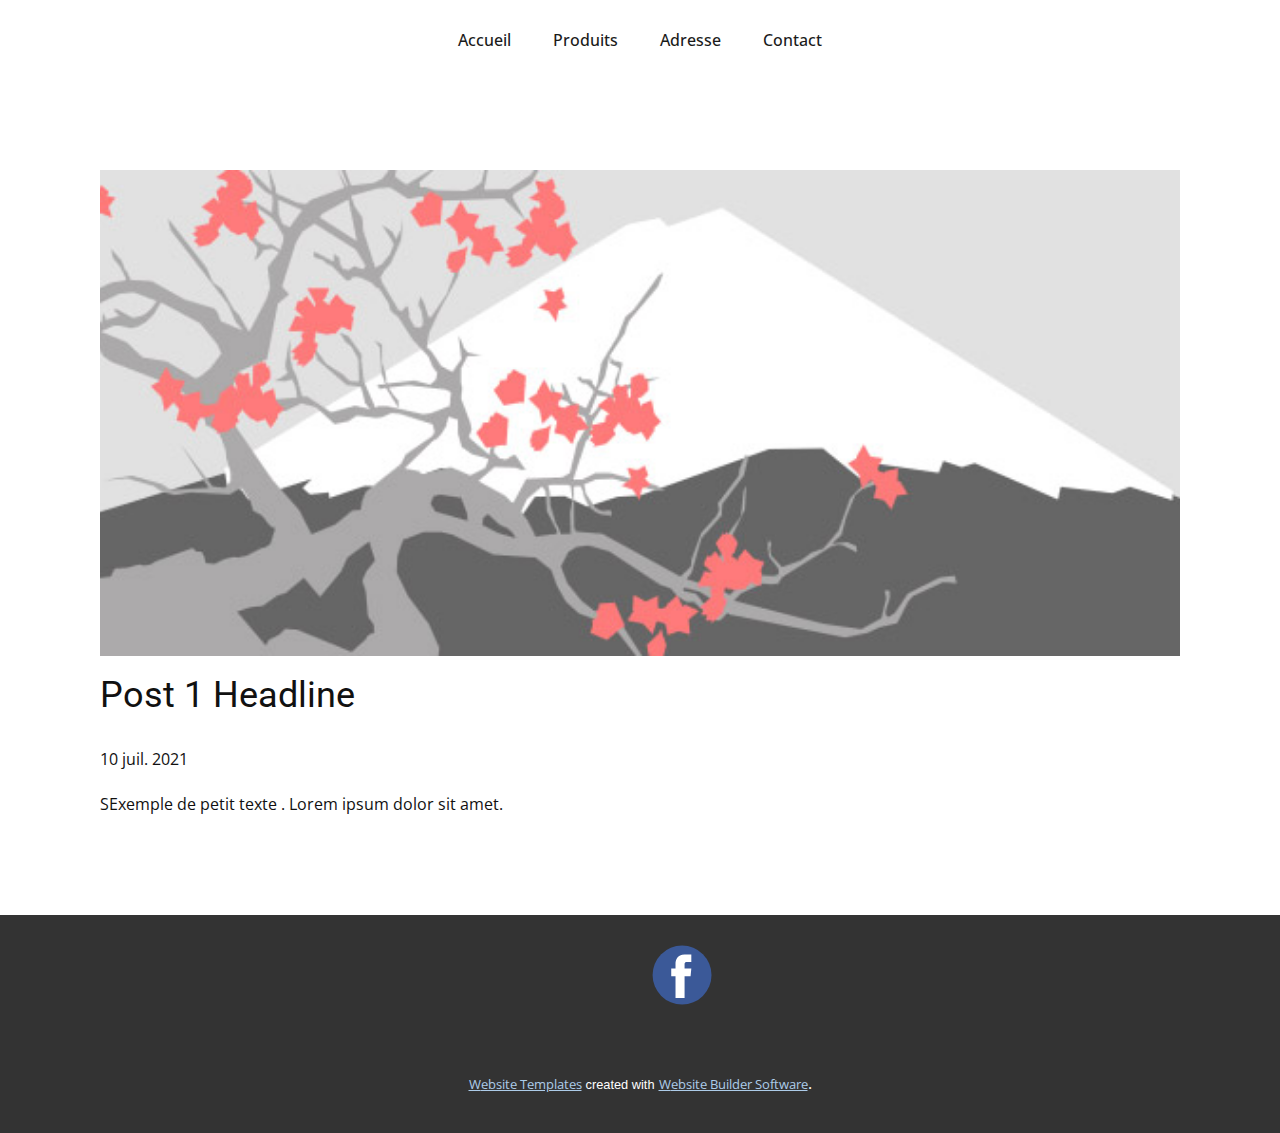
<file: blog/post.html>
<!doctype html>
<html style="font-size: 16px;"><head>
    <meta name="viewport" content="width=device-width, initial-scale=1.0">
    <meta charset="utf-8">
    <meta name="keywords" content="Post 1 Headline">
    <meta name="description" content="">
    <meta name="page_type" content="np-template-header-footer-from-plugin">
    <title>Post 1 Headline</title>
    <link rel="stylesheet" href="../nicepage.css" media="screen">
<link rel="stylesheet" href="../Post-Template.css" media="screen">
    <script class="u-script" type="text/javascript" src="../jquery.js" defer=""></script>
    <script class="u-script" type="text/javascript" src="../nicepage.js" defer=""></script>
    <meta name="generator" content="Nicepage 3.19.4, nicepage.com">
    <link id="u-theme-google-font" rel="stylesheet" href="https://fonts.googleapis.com/css?family=Roboto:100,100i,300,300i,400,400i,500,500i,700,700i,900,900i|Open+Sans:300,300i,400,400i,600,600i,700,700i,800,800i">
    
    
    <script type="application/ld+json">{
		"@context": "http://schema.org",
		"@type": "Organization",
		"name": "",
		"sameAs": [
				"https://www.facebook.com/ULTRA-CHEM-105262901746393"
		]
}</script>
    <meta name="theme-color" content="#478ac9">
    <meta property="og:title" content="Post Template">
    <meta property="og:type" content="website">
  </head>
  <body class="u-body"><header class="u-clearfix u-header u-header" id="sec-2581"><div class="u-clearfix u-sheet u-valign-middle u-sheet-1">
        <nav class="u-menu u-menu-dropdown u-offcanvas u-menu-1" data-responsive-from="MD">
          <div class="menu-collapse" style="font-size: 1rem; letter-spacing: 0px; font-weight: 500;">
            <a class="u-button-style u-custom-active-border-color u-custom-active-color u-custom-border u-custom-border-color u-custom-borders u-custom-hover-border-color u-custom-hover-color u-custom-left-right-menu-spacing u-custom-padding-bottom u-custom-text-active-color u-custom-text-color u-custom-text-hover-color u-custom-top-bottom-menu-spacing u-nav-link u-text-active-palette-1-base u-text-hover-palette-2-base" href="#" style="font-size: calc(1em + 8px);">
              <svg><use xmlns:xlink="http://www.w3.org/1999/xlink" xlink:href="#menu-hamburger"></use></svg>
              <svg version="1.1" xmlns="http://www.w3.org/2000/svg" xmlns:xlink="http://www.w3.org/1999/xlink"><defs><symbol id="menu-hamburger" viewBox="0 0 16 16" style="width: 16px; height: 16px;"><rect y="1" width="16" height="2"></rect><rect y="7" width="16" height="2"></rect><rect y="13" width="16" height="2"></rect>
</symbol>
</defs></svg>
            </a>
          </div>
          <div class="u-custom-menu u-nav-container">
            <ul class="u-nav u-spacing-2 u-unstyled u-nav-1"><li class="u-nav-item"><a class="u-active-grey-5 u-border-active-palette-1-base u-border-hover-palette-1-base u-border-no-left u-border-no-right u-border-no-top u-button-style u-hover-grey-10 u-nav-link u-text-active-grey-90 u-text-grey-90 u-text-hover-grey-90" href="../Accueil.html" style="padding: 10px 20px;">Accueil</a>
</li><li class="u-nav-item"><a class="u-active-grey-5 u-border-active-palette-1-base u-border-hover-palette-1-base u-border-no-left u-border-no-right u-border-no-top u-button-style u-hover-grey-10 u-nav-link u-text-active-grey-90 u-text-grey-90 u-text-hover-grey-90" href="../Produits.html" style="padding: 10px 20px;">Produits</a>
</li><li class="u-nav-item"><a class="u-active-grey-5 u-border-active-palette-1-base u-border-hover-palette-1-base u-border-no-left u-border-no-right u-border-no-top u-button-style u-hover-grey-10 u-nav-link u-text-active-grey-90 u-text-grey-90 u-text-hover-grey-90" href="../Adresse.html" style="padding: 10px 20px;">Adresse</a>
</li><li class="u-nav-item"><a class="u-active-grey-5 u-border-active-palette-1-base u-border-hover-palette-1-base u-border-no-left u-border-no-right u-border-no-top u-button-style u-hover-grey-10 u-nav-link u-text-active-grey-90 u-text-grey-90 u-text-hover-grey-90" href="../Contact.html" style="padding: 10px 20px;">Contact</a>
</li></ul>
          </div>
          <div class="u-custom-menu u-nav-container-collapse">
            <div class="u-black u-container-style u-inner-container-layout u-opacity u-opacity-95 u-sidenav">
              <div class="u-sidenav-overflow">
                <div class="u-menu-close"></div>
                <ul class="u-align-center u-nav u-popupmenu-items u-unstyled u-nav-2"><li class="u-nav-item"><a class="u-button-style u-nav-link" href="../Accueil.html" style="padding: 10px 0px;">Accueil</a>
</li><li class="u-nav-item"><a class="u-button-style u-nav-link" href="../Produits.html" style="padding: 10px 0px;">Produits</a>
</li><li class="u-nav-item"><a class="u-button-style u-nav-link" href="../Adresse.html" style="padding: 10px 0px;">Adresse</a>
</li><li class="u-nav-item"><a class="u-button-style u-nav-link" href="../Contact.html" style="padding: 10px 0px;">Contact</a>
</li></ul>
              </div>
            </div>
            <div class="u-black u-menu-overlay u-opacity u-opacity-70"></div>
          </div>
        </nav>
      </div></header>
    <section class="u-align-center u-clearfix u-section-1" id="sec-ef6f">
      <div class="u-clearfix u-sheet u-valign-middle-md u-valign-middle-sm u-valign-middle-xs u-sheet-1"><!--post_details--><!--post_details_options_json--><!--{"source":""}--><!--/post_details_options_json--><!--blog_post-->
        <div class="u-container-style u-expanded-width u-post-details u-post-details-1">
          <div class="u-container-layout u-valign-middle u-container-layout-1"><!--blog_post_image-->
            <img alt="" class="u-blog-control u-expanded-width u-image u-image-default u-image-1" src="[data-uri]"><!--/blog_post_image--><!--blog_post_header-->
            <h2 class="u-blog-control u-text u-text-1">Post 1 Headline</h2><!--/blog_post_header--><!--blog_post_metadata-->
            <div class="u-blog-control u-metadata u-metadata-1"><!--blog_post_metadata_date-->
              <span class="u-meta-date u-meta-icon">10 juil. 2021</span><!--/blog_post_metadata_date--><!--blog_post_metadata_category-->
              <!--/blog_post_metadata_category--><!--blog_post_metadata_comments-->
              <!--/blog_post_metadata_comments-->
            </div><!--/blog_post_metadata--><!--blog_post_content-->
            <div class="u-align-justify u-blog-control u-post-content u-text u-text-2 fr-view">
  SExemple de petit texte . Lorem ipsum dolor sit amet.
  </div><!--/blog_post_content-->
          </div>
        </div><!--/blog_post--><!--/post_details-->
      </div>
    </section>
    
    
    <footer class="u-clearfix u-footer u-grey-80" id="sec-1eed"><div class="u-clearfix u-sheet u-valign-middle u-sheet-1">
        <div class="u-align-left u-social-icons u-spacing-64 u-social-icons-1">
          <a class="u-social-url" title="facebook" target="_blank" href="https://www.facebook.com/ULTRA-CHEM-105262901746393"><span class="u-icon u-icon-circle u-social-facebook u-social-icon u-icon-1"><svg class="u-svg-link" preserveAspectRatio="xMidYMin slice" viewBox="0 0 112 112" style=""><use xmlns:xlink="http://www.w3.org/1999/xlink" xlink:href="#svg-0f8c"></use></svg><svg class="u-svg-content" viewBox="0 0 112 112" x="0" y="0" id="svg-0f8c"><circle fill="currentColor" cx="56.1" cy="56.1" r="55"></circle><path fill="#FFFFFF" d="M73.5,31.6h-9.1c-1.4,0-3.6,0.8-3.6,3.9v8.5h12.6L72,58.3H60.8v40.8H43.9V58.3h-8V43.9h8v-9.2
            c0-6.7,3.1-17,17-17h12.5v13.9H73.5z"></path></svg></span>
          </a>
        </div>
      </div></footer>
    <section class="u-backlink u-clearfix u-grey-80">
      <a class="u-link" href="https://nicepage.com/website-templates" target="_blank">
        <span>Website Templates</span>
      </a>
      <p class="u-text">
        <span>created with</span>
      </p>
      <a class="u-link" href="https://nicepage.com/" target="_blank">
        <span>Website Builder Software</span>
      </a>. 
    </section>
  
</body></html>
</file>
